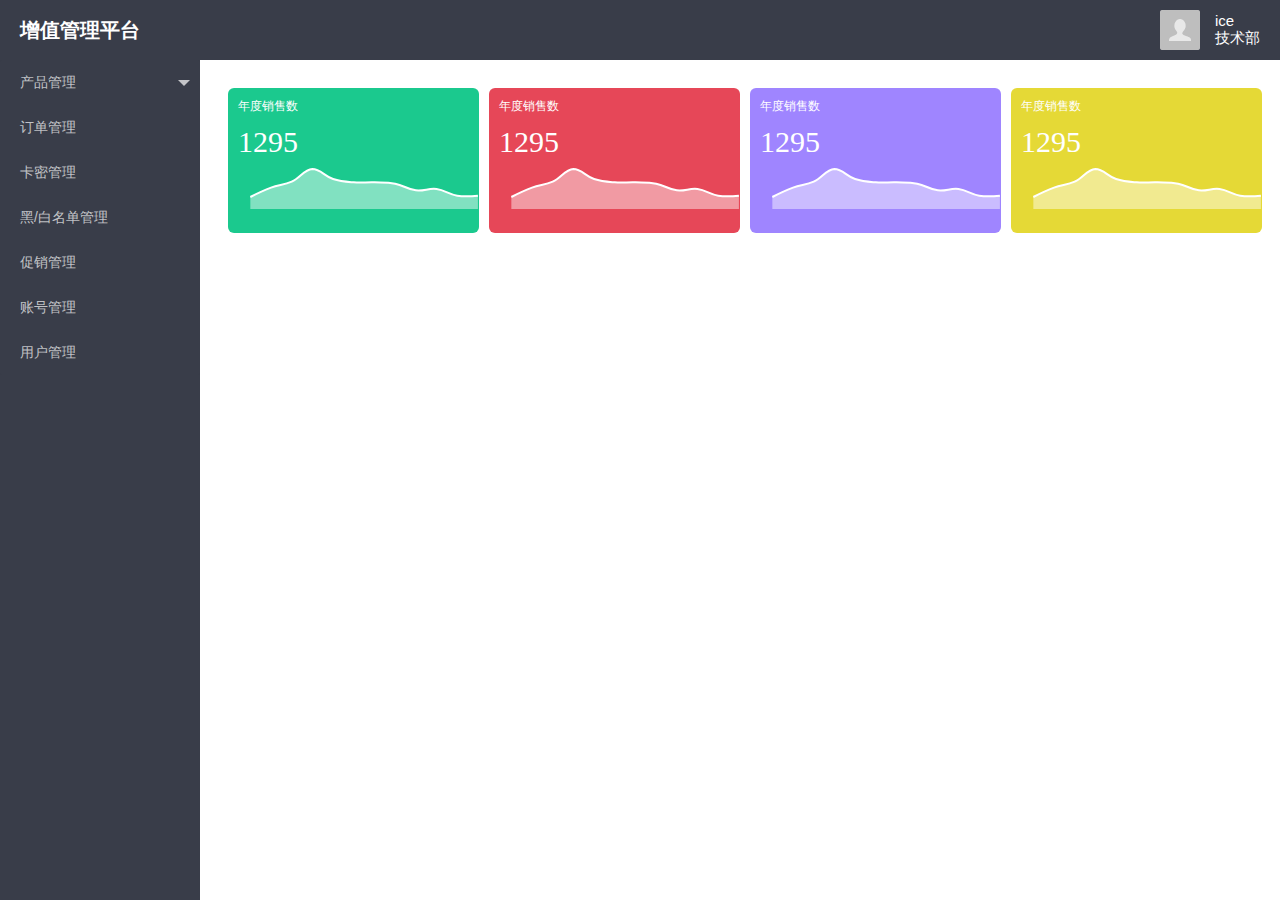
<file: index.html>
<!DOCTYPE html>
<html lang="en">
<head>
    <meta charset="UTF-8">
    <meta name="viewport" content="width=device-width, initial-scale=1.0">
    <meta http-equiv="X-UA-Compatible" content="ie=edge">
    <link rel="stylesheet" href="layui/css/layui.css">
    <link rel="stylesheet" href="css/style.css">
    <title>layuiAdmin</title>
</head>
<body>
<!--上方标题栏-->
<div class="parentTop">
    <a href="#" class="appName">增值管理平台</a>
    <div class="loginNameDiv">
        <img class="loginIcon" src="image/icon.png">
        <div class="loginUserInfo">
            <span>ice</span><br>
            <span>技术部</span>
        </div>
    </div>
</div>

<!--左侧菜单-->
<div class="leftMenu">
    <ul class="layui-nav layui-nav-tree"
        lay-filter="test">
    </ul>
</div>
<!--主要内容区-->
<div class="parentMain">
    <iframe id="iframeParent"></iframe>
</div>

<!--设置弹框-->
<div class="dialogMenu">
    <div id="parentChangePassword" class="dialogMenu-item">修改密码</div>
    <div id="parentExit" class="dialogMenu-item">退出</div>
</div>
</body>
</html>
<!--修改密码弹框-->
<script type="text/html" id="dialogChangePassword">
    <form class="layui-form" id="dialogChangePasswordForm" style="margin-top:30px;padding-right:30px;">
        <div class="layui-form-item">
            <label class="layui-form-label">原密码</label>
            <div class="layui-input-block">
                <input type="password" name="password"
                       placeholder="请输入原密码" class="layui-input">
            </div>
        </div>
        <div class="layui-form-item">
            <label class="layui-form-label">新密码</label>
            <div class="layui-input-block">
                <input type="password" name="newPassword"
                       placeholder="请输入新密码" class="layui-input">
            </div>
        </div>
        <div class="layui-form-item">
            <label class="layui-form-label">确认密码</label>
            <div class="layui-input-block">
                <input type="password" name="okPassword"
                       placeholder="请重复输入密码" class="layui-input">
            </div>
        </div>
    </form>
</script>

<script src="js/jquery.min.js"></script>
<script src="layui/layui.all.js"></script>
<script src="js/utils.js"></script>
<script>

    layui.use(['layer', 'form','element'], function () {
        window.layer = layui.layer;
        window.form = layui.form;
        window.element=layui.element;
        mounted();
    });

    /**
     * 类Vue路由设计，如不需要可删除
     */
    function initRouter() {
        var url = window.location.href;
        var router;
        if (url.indexOf("#/") > -1) {
            router = url.substring(url.indexOf('#/') + 2);
            if (router === '') {
                router = 'index.html';
            }
            $('#iframeParent').attr('src', 'html/' + router);
        } else {
            $('#iframeParent').attr('src', 'html/index.html');
            history.replaceState(null, null, '#/');
        }
        //地址栏修改不刷新的解决方案
        $('a').click(function () {
            if ($(this).attr('href')) {
                window.location.href = $(this).attr('href');
                window.location.reload();
            }
        });
    }

    /**
     *格式化菜单数据
     */
     function formatMenus() {
        findChildMenus(-1);
        window.element.render('nav');
    }

    /**
     * 根据id查找下级菜单
     * @param id
     */
    function findChildMenus(id) {
        if(id==-1){
            menuArray.forEach(function (item) {
                if(item.pid==id){
                    $('.leftMenu ul')
                        .append('<li menu-id="'+item.id+'" class="layui-nav-item"><a href="'+item.url+'">'+item.name+'</a></li>')
                    findChildMenus(item.id);
                }
            });

        }else{
            menuArray.forEach(function (item) {
                if(item.pid==id){
                    $('[menu-id="'+item.pid+'"]>a').removeAttr('href');
                    if(!$('[menu-id="'+item.pid+'"]').children('dl')[0]){
                        $('[menu-id="'+item.pid+'"]').append('<dl class="layui-nav-child"></dl>')
                    }
                    $('[menu-id="'+item.pid+'"] dl')
                        .append('<dd menu-id="'+item.id+'"><a href="'+item.url+'">'+item.name+'</a></dd>');
                    findChildMenus(item.id);
                }
            });
        }

    }


    function mounted() {
        //菜单列表数据
        window.menuArray = [
            // {
            //     name: "首页",
            //     id: 0,
            //     pid: -1,
            //     url:'#/'
            // }, 
            {
                name: "产品管理",
                id: 1,
                pid: -1,
                url:''
            }, {
                name: "订单管理",
                id: 2,
                pid: -1,
                url:''
            }, {
                name: "卡密管理",
                id: 3,
                pid: -1,
                url:'#/table.html'
            }, {
                name: "黑/白名单管理",
                id: 4,
                pid: -1,
                url:'#/multi_image_upload.html'
            }, {
                name: "促销管理",
                id: 5,
                pid: -1,
                url:'#/rich_editor.html'
            }, {
                name: "账号管理",
                id: 6,
                pid: -1,
                url:''
            }, {
                name: "用户管理",
                id: 7,
                pid: -1,
                url:''
            }, {
                name: "产品层级管理",
                id: 7,
                pid: 1,
                url:'#/prodectLevel.html'
            },{
                name: "产品内容管理",
                id: 8,
                pid: 1,
                url:'#/demo.html'
            },
        ];
        formatMenus();
        initRouter();
        //显示设置弹框
        $('.loginNameDiv').click(function () {
            if ($('.dialogMenu').css('display') === 'block') {
                $('.dialogMenu').css('display', 'none');
            } else {
                $('.dialogMenu').css('display', 'block');
            }

        });
        //退出登录
        $('#parentExit').click(function () {
            $('.dialogMenu').css('display', 'none');
            layer.open({
                type: 1,
                content: `<div style="padding: 20px;">是否退出</div>`,
                btn: ["确定退出", "暂不退出"],
                yes: function (index, layero) {
                    location.href = "login.html";
                },
                btn2: function (index, layero) {
                    //return false 开启该代码可禁止点击该按钮关闭
                }
            });
        });
        //显示修改密码弹框
        $('#parentChangePassword').click(function () {
            $('.dialogMenu').css('display', 'none');
            layer.open({
                type: 1,
                title: '修改密码',
                content: $('#dialogChangePassword').html(), //这里content是一个普通的String
                btn: ['确定', '取消'],
                success: function (index, layero) {
                    form.render();
                    $('#dialogChangePasswordForm').submit(function (e) {
                        console.log(formArray2Data($(this).serializeArray()));
                        return false;
                    });
                },
                yes: function (index, layero) {
                    $('#dialogChangePasswordForm').submit();
                },
                btn2: function (index, layero) {
                    //return false 开启该代码可禁止点击该按钮关闭
                }
            });
        });
    }


</script>
</file>
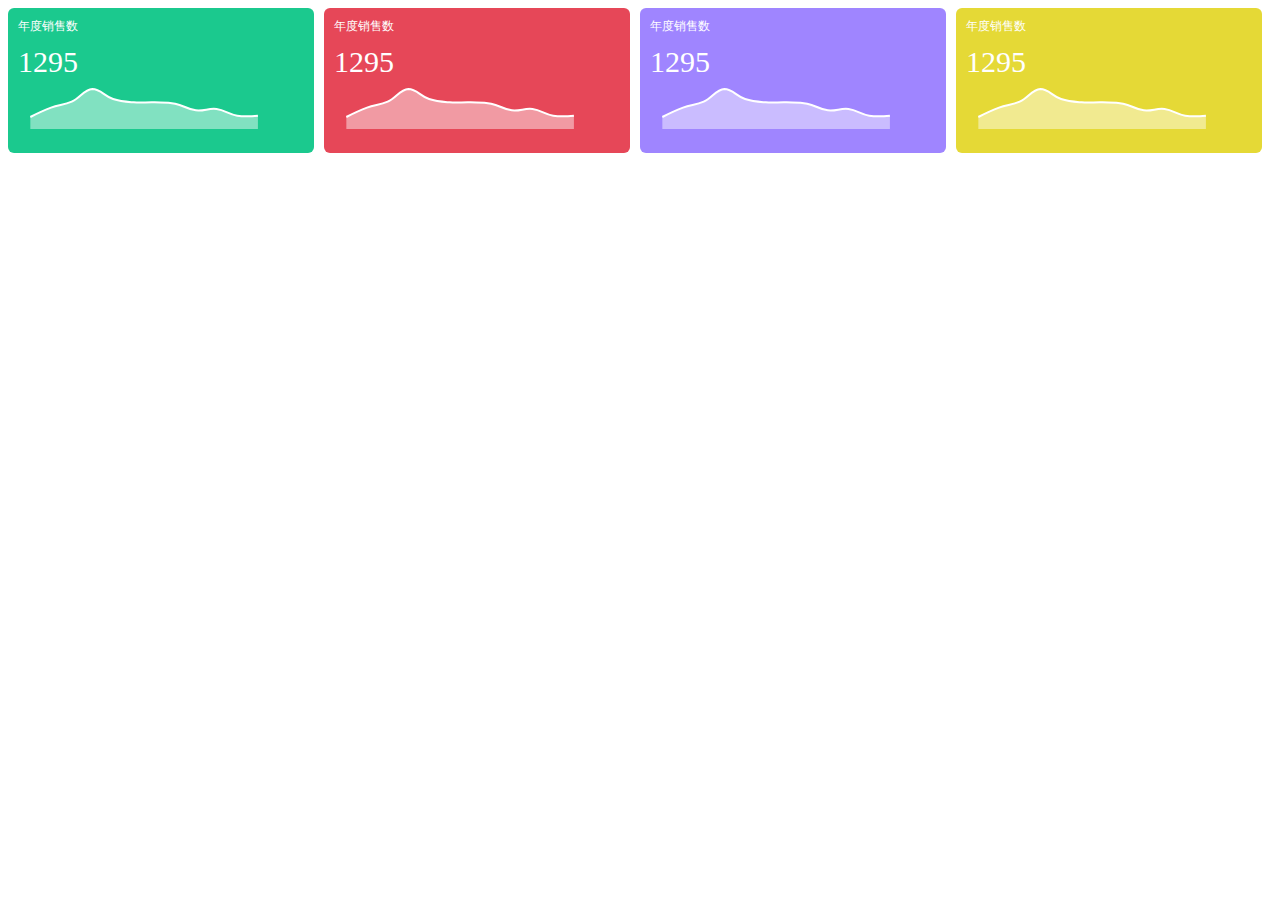
<file: html/index.html>
<!DOCTYPE html>
<html lang="en">
<head>
    <meta charset="UTF-8">
    <title>layuiAdmin</title>
    <link rel="stylesheet" href="../css/style.css">
    <style>
        .g2-tooltip {
            position: absolute;
            background-color: rgba(255, 255, 255, 0.9);
            border-radius: 3px;
            color: rgb(87, 87, 87);
            font-size: 12px;
            line-height: 20px;
            padding: 10px 10px 6px 10px;
            box-shadow: 0px 0px 10px #aeaeae;
        }

        .g2-tooltip-list {
            margin: 0;
            padding: 0;
            list-style-type: none;
        }

        .g2-tooltip-value {
            margin-left: 30px;
            display: inline;
            float: right;
        }

        .g2-tooltip-tail {
            background-color: #f9f9f9;
            color: #909090;
            font-size: 12px;
            padding-bottom: 10px;
            margin-top: 10px;
            list-style-type: none;
            text-align: center;
            padding-top: 10px;
            cursor: pointer;
        }

        /*面包屑样式*/
        .breadcrumb {
            width: 100%;
            height: 30px;
            float: left;
            color: #8c8c8c;
            font-size: 14px;
            margin-top: 20px;
            position: absolute;
            left: 0px;
            bottom: 0px;
        }

        .breadcrumb .marker {
            width: auto;
            height: 100%;
            float: left;
            margin-right: 10px;
            cursor: pointer;
        }
    </style>
</head>
<body>
<div class="topGrid">
    <div class="itemWrapper">
        <div class="item">
            <div class="name">年度销售数</div>
            <div class="number">1295</div>
            <img src="../image/topGridBg.png">
        </div>
    </div>
    <div class="itemWrapper">
        <div class="item">
            <div class="name">年度销售数</div>
            <div class="number">1295</div>
            <img src="../image/topGridBg.png">
        </div>
    </div>
    <div class="itemWrapper">
        <div class="item">
            <div class="name">年度销售数</div>
            <div class="number">1295</div>
            <img src="../image/topGridBg.png">
        </div>
    </div>
    <div class="itemWrapper">
        <div class="item">
            <div class="name">年度销售数</div>
            <div class="number">1295</div>
            <img src="../image/topGridBg.png">
        </div>
    </div>

</div>

<div id="mountNode"></div>
</body>
</html>
<script src="coffee.js"></script>
<script src="https://cdnjs.cloudflare.com/ajax/libs/jquery/3.4.1/jquery.min.js"></script>
<script src="https://gw.alipayobjects.com/os/antv/pkg/_antv.g2-3.5.1/dist/g2.min.js"></script>
<script>
    var rollupData = {};
    var data = combineData(tem_fileData);
    var chart = new G2.Chart({
        container: 'mountNode',
        forceFit: false,
        width: window.innerWidth - 100,
        padding: [10, 70, 70, 50]
    });
    chart.source(data, {
        date: {
            type: 'timeCat',
            ticks: ['2010-01', '2010-04', '2010-07', '2010-10', '2011-01', '2011-04', '2011-07', '2011-10']
        }
    });
    chart.axis('date', {
        label: {
            textStyle: {
                fill: '#aaaaaa'
            }
        }
    });
    chart.axis('value', {
        label: {
            textStyle: {
                fill: '#aaaaaa'
            },
            formatter: function formatter(text) {
                return text.replace(/(\d)(?=(?:\d{3})+$)/g, '$1,');
            }
        }
    });
    chart.legend({
        attachLast: true
    });
    chart.tooltip({
        triggerOn: 'click',
        shared: false,
        crosshairs: false,
        htmlContent: function htmlContent(title, items) {
            var dataType = items[0].name;
            var container = '<div class="g2-tooltip">';
            var titleDom = '<div class="g2-tooltip-title" style="margin-bottom: 4px;">' + title + '</div>';
            var listDom = '<ul class="g2-tooltip-list">';
            for (var i = 0; i < items.length; i++) {
                var item = items[i];
                var itemDom = '<li data-index={index}>' + '<span style="background-color:' + item.color + ';width:8px;height:8px;border-radius:50%;display:inline-block;margin-right:8px;"></span>' + item.name + '<span class="g2-tooltip-value">' + item.value + '</span>' + '</li>';
                listDom += itemDom;
            }
            listDom += '</ul>';
            var tailDom = '<li class="g2-tooltip-tail" data-dimension="' + dataType + '">点击下钻</li>';
            var childrenLength = Object.keys(tem_fileData[dataType].children).length;
            if (childrenLength > 0) {
                return container + titleDom + listDom + tailDom + '</div>';
            } else {
                return container + titleDom + listDom + '</div>';
            }
        }
    });
    chart.line().position('date*value').color('type').size(3);
    chart.render();
    $(document).on('click', '.g2-tooltip-tail', function () {
        var target = $(this)[0];
        drillingDown($(target));
    });

    function drillingDown($target) {
        var data_type = $target.data('dimension');
        var selected = tem_fileData[data_type];
        rollupData[data_type] = tem_fileData;
        var d = combineData(selected.children);
        if (d.length > 0) {
            chart.source(d);
            chart.repaint();
            tem_fileData = selected.children;
            //绘制面包屑
            var $breadMarker = $('<span class="marker">' + data_type + '></span>');
            $breadMarker.data('dimension', data_type);
            $('.breadcrumb').append($breadMarker);
            //点击事件
            $breadMarker.click(function () {
                var dataDim = $(this).data('dimension');
                rollingUp(dataDim);
                //remove the related bread marker
                var index = $(this).index();
                var markerNumber = $('.breadcrumb .marker').length;
                var delete_markers = [];
                for (var i = index; i < markerNumber; i++) {
                    var $marker = $('.breadcrumb').children()[i];
                    delete_markers.push($marker);
                }
                delete_markers.forEach(function (marker) {
                    marker.remove();
                });
            });
        }
    }

    function rollingUp(dimension) {
        var selected = rollupData[dimension];
        var data = combineData(selected);
        chart.source(data);
        chart.repaint();
        delete rollupData[dimension];
        tem_fileData = selected;
    }

    function combineData(data) {
        var output = [];
        for (var key in data) {
            var d = data[key];
            output = output.concat(d.data);
        }
        return output;
    }


</script>
</file>
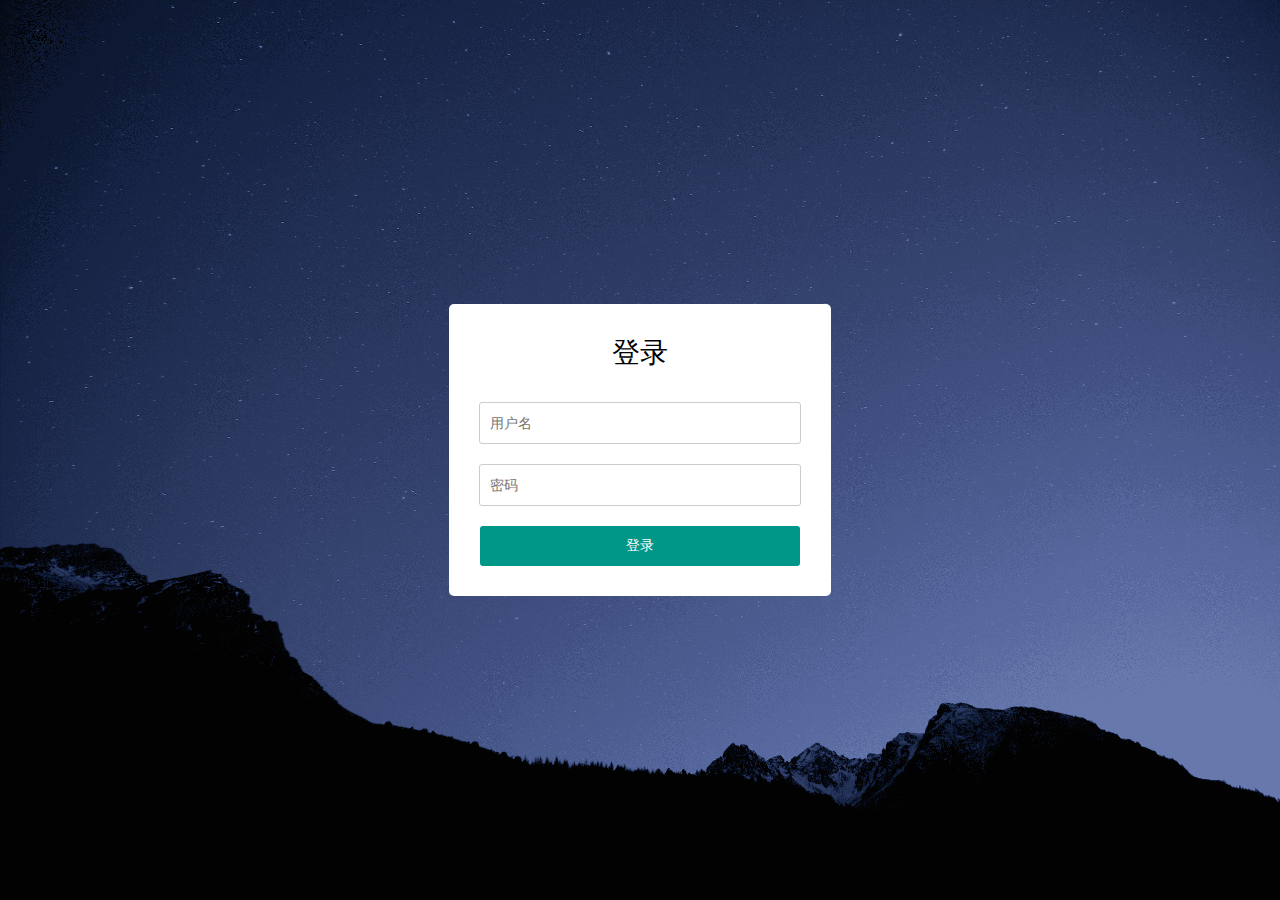
<file: login.html>
<!DOCTYPE html>
<html lang="en">
<head>
    <meta charset="UTF-8">
    <title>登录</title>
    <link rel="stylesheet" href="layui/css/layui.css">
    <link rel="stylesheet" href="css/style.css">
    <style>
        html,body{
            height: 100%;
        }
        body{
            display: flex;
            justify-content: center;
            align-items: center;
            background-image: url("image/login_bg.png");
            background-size: cover;
        }
    </style>
</head>
<body>
<div class="login-div">
    <h1>登录</h1>
    <form id="login-form" action="#">
        <div class="login-form-item">
            <input name="username" placeholder="用户名">
        </div>
        <div class="login-form-item">
            <input name="password" type="password" placeholder="密码">
        </div>
        <button class="btn-login" type="submit">登录</button>
    </form>
</div>
</body>
</html>
<script src="js/jquery.min.js"></script>
<script src="layui/layui.all.js"></script>
<script src="js/utils.js"></script>
<script>
    layui.use(['layer','form'], function () {
        window.layer = layui.layer;
        window.form=layui.form;
        mounted();
    });

    function mounted(){
        $('#login-form').submit(function () {
            location.href="index.html";
            return false;
        })
    }

</script>
</file>
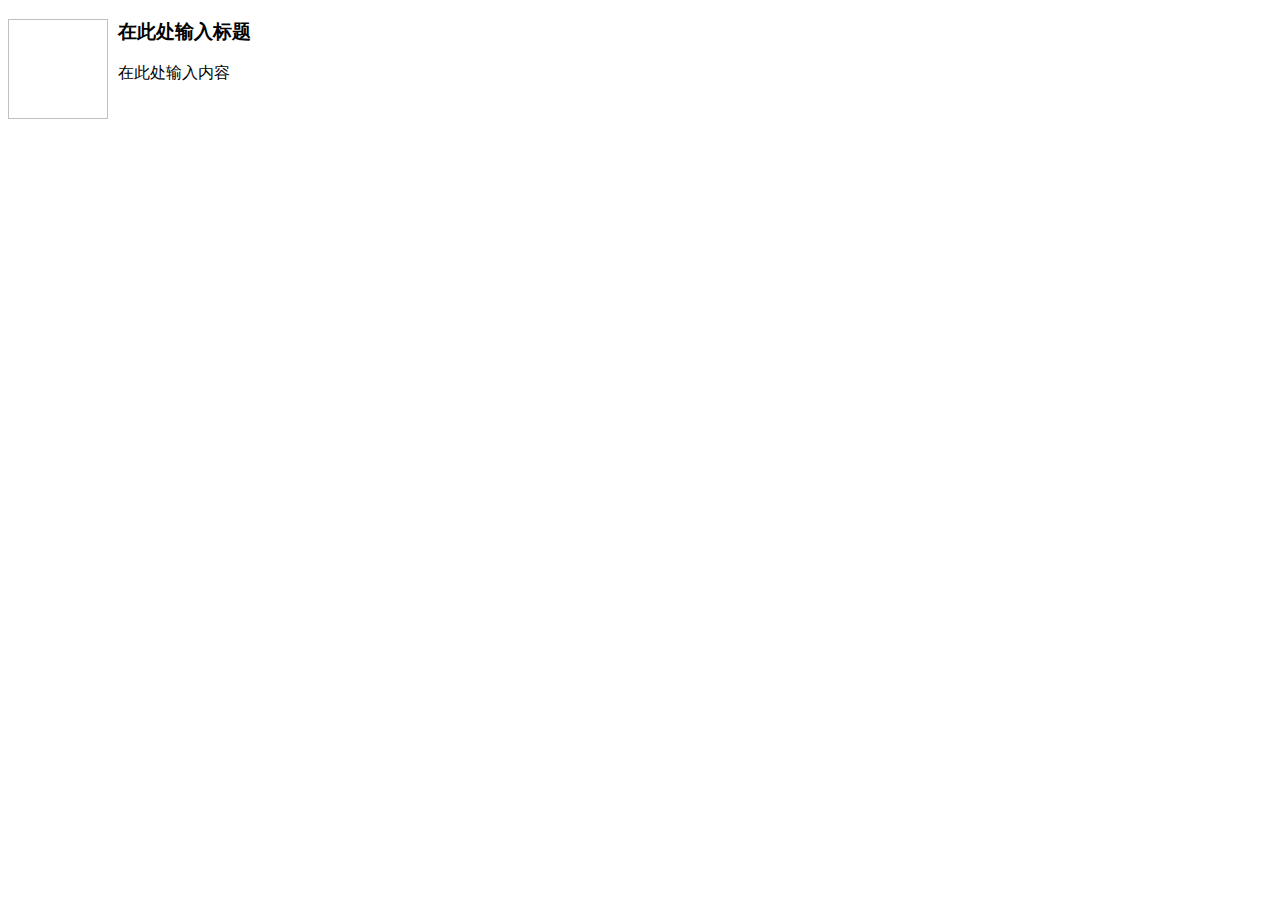
<file: kindeditor/plugins/template/html/1.html>
<!doctype html>
<html>
<head>
	<meta charset="utf-8" />
</head>
<body>
	<h3>
		<img align="left" height="100" style="margin-right: 10px" width="100" />在此处输入标题
	</h3>
	<p>
		在此处输入内容
	</p>
</body>
</html>
</file>
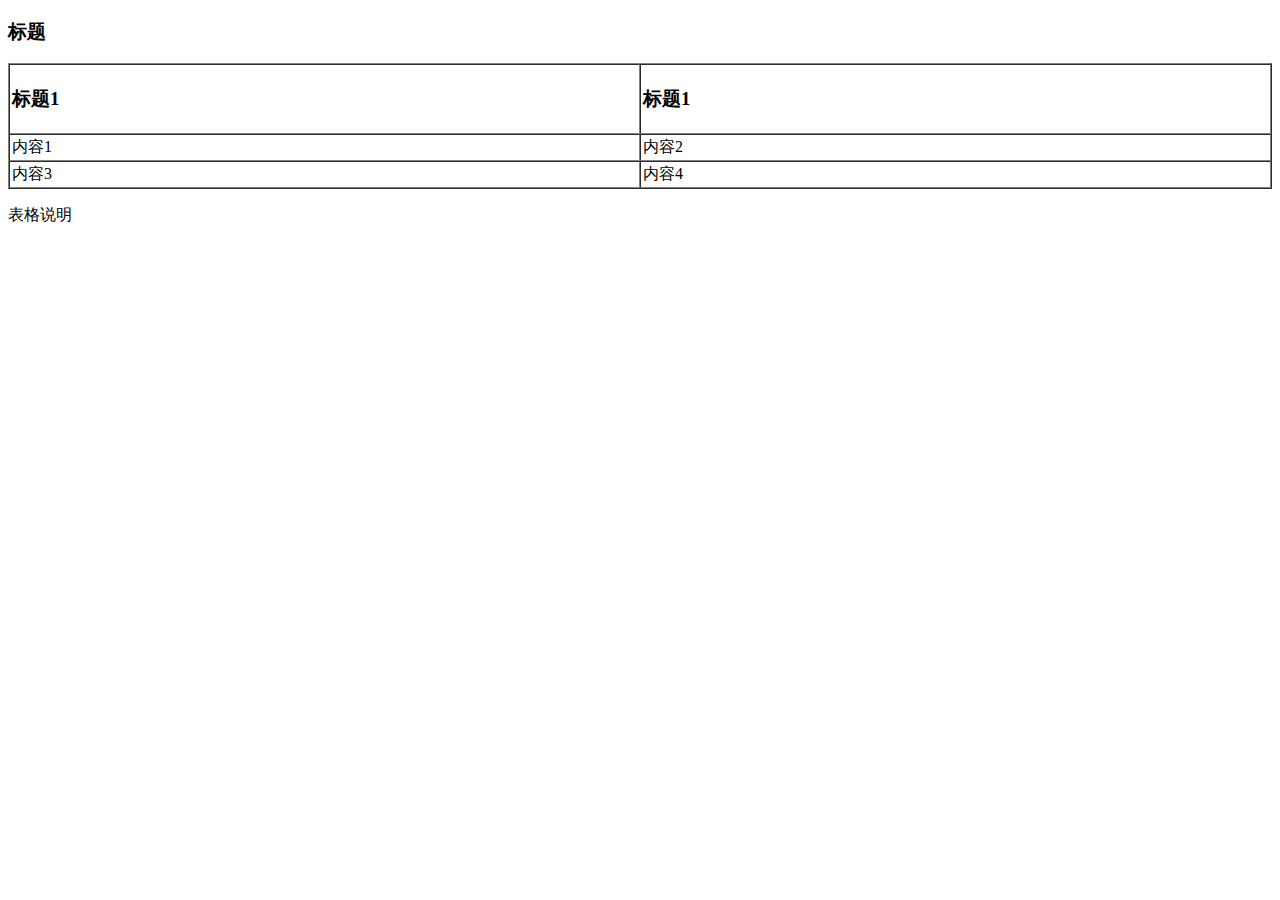
<file: kindeditor/plugins/template/html/2.html>
<!doctype html>
<html>
<head>
	<meta charset="utf-8" />
</head>
<body>
	<h3>
		标题
	</h3>
	<table style="width:100%;" cellpadding="2" cellspacing="0" border="1">
		<tbody>
			<tr>
				<td>
					<h3>标题1</h3>
				</td>
				<td>
					<h3>标题1</h3>
				</td>
			</tr>
			<tr>
				<td>
					内容1
				</td>
				<td>
					内容2
				</td>
			</tr>
			<tr>
				<td>
					内容3
				</td>
				<td>
					内容4
				</td>
			</tr>
		</tbody>
	</table>
	<p>
		表格说明
	</p>
</body>
</html>
</file>
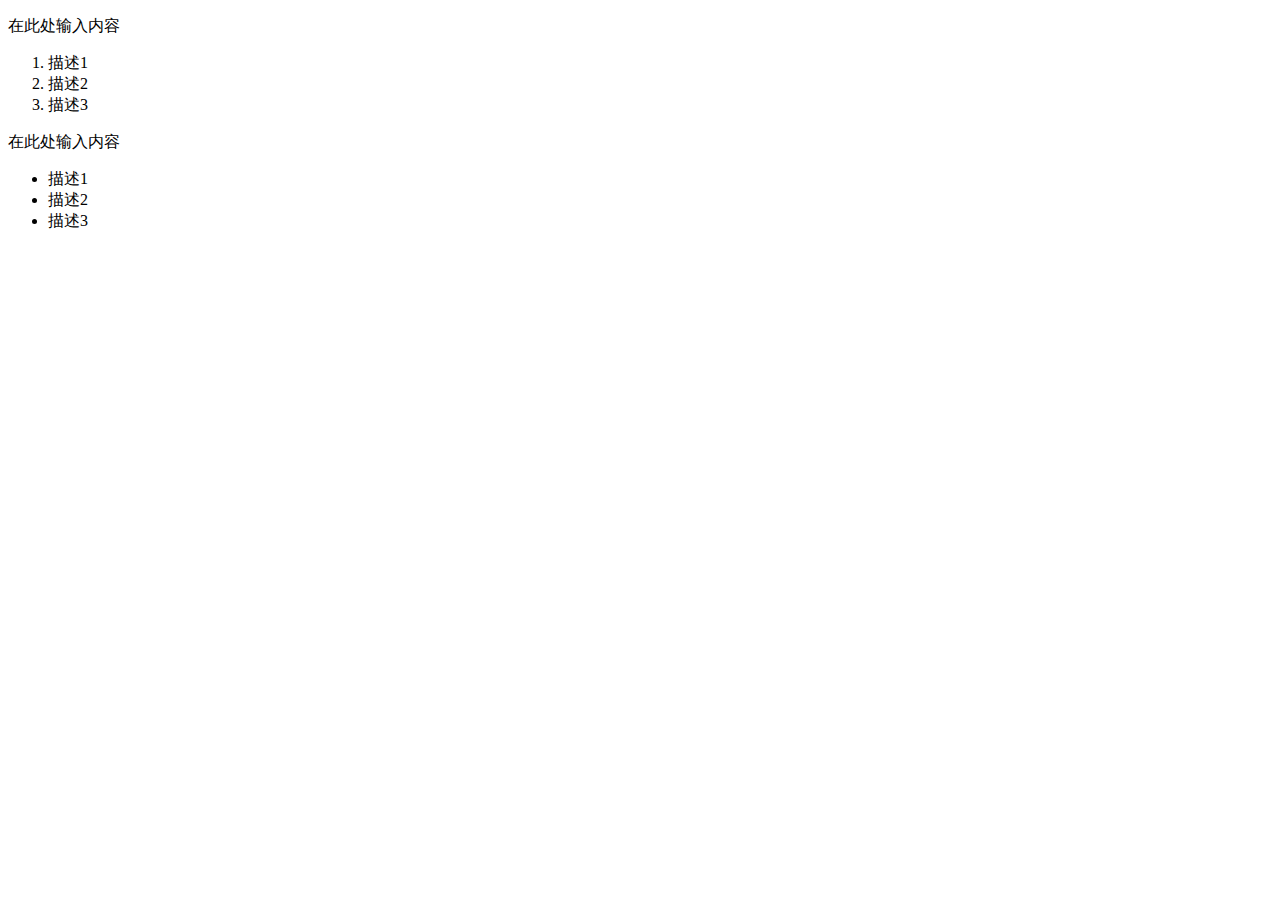
<file: kindeditor/plugins/template/html/3.html>
<!doctype html>
<html>
<head>
	<meta charset="utf-8" />
</head>
<body>
	<p>
		在此处输入内容
	</p>
	<ol>
		<li>
			描述1
		</li>
		<li>
			描述2
		</li>
		<li>
			描述3
		</li>
	</ol>
	<p>
		在此处输入内容
	</p>
	<ul>
		<li>
			描述1
		</li>
		<li>
			描述2
		</li>
		<li>
			描述3
		</li>
	</ul>
</body>
</html>
</file>
<file: layui/css/layui.css>
/** layui-v2.5.5 MIT License By https://www.layui.com */
.layui-inline, img {
    display:inline-block;
    vertical-align:middle
}
h1, h2, h3, h4, h5, h6 {
    font-weight:400
}
.layui-edge, .layui-header, .layui-inline, .layui-main {
    position:relative
}
.layui-body, .layui-edge, .layui-elip {
    overflow:hidden
}
.layui-btn, .layui-edge, .layui-inline, img {
    vertical-align:middle
}
.layui-btn, .layui-disabled, .layui-icon, .layui-unselect {
    -moz-user-select:none;
    -webkit-user-select:none;
    -ms-user-select:none
}
.layui-elip, .layui-form-checkbox span, .layui-form-pane .layui-form-label {
    text-overflow:ellipsis;
    white-space:nowrap
}
.layui-breadcrumb, .layui-tree-btnGroup {
    visibility:hidden
}
blockquote, body, button, dd, div, dl, dt, form, h1, h2, h3, h4, h5, h6, input, li, ol, p, pre, td, textarea, th, ul {
    margin:0;
    padding:0;
    -webkit-tap-highlight-color:rgba(0, 0, 0, 0)
}
a:active, a:hover {
    outline:0
}
img {
    border:none
}
li {
    list-style:none
}
table {
    border-collapse:collapse;
    border-spacing:0
}
h4, h5, h6 {
    font-size:100%
}
button, input, optgroup, option, select, textarea {
    font-family:inherit;
    font-size:inherit;
    font-style:inherit;
    font-weight:inherit;
    outline:0
}
pre {
    white-space:pre-wrap;
    white-space:-moz-pre-wrap;
    white-space:-pre-wrap;
    white-space:-o-pre-wrap;
    word-wrap:break-word
}
body {
    line-height:24px;
    font:14px Helvetica Neue, Helvetica, PingFang SC, Tahoma, Arial, sans-serif
}
hr {
    height:1px;
    margin:10px 0;
    border:0;
    clear:both
}
a {
    color:#333;
    text-decoration:none
}
a:hover {
    color:#777
}
a cite {
    font-style:normal;
    *cursor:pointer
}
.layui-border-box, .layui-border-box * {
    box-sizing:border-box
}
.layui-box, .layui-box * {
    box-sizing:content-box
}
.layui-clear {
    clear:both;
    *zoom:1
}
.layui-clear:after {
    content:'\20';
    clear:both;
    *zoom:1;
    display:block;
    height:0
}
.layui-inline {
    *display:inline;
    *zoom:1
}
.layui-edge {
    display:inline-block;
    width:0;
    height:0;
    border-width:6px;
    border-style:dashed;
    border-color:transparent
}
.layui-edge-top {
    top:-4px;
    border-bottom-color:#999;
    border-bottom-style:solid
}
.layui-edge-right {
    border-left-color:#999;
    border-left-style:solid
}
.layui-edge-bottom {
    top:2px;
    border-top-color:#999;
    border-top-style:solid
}
.layui-edge-left {
    border-right-color:#999;
    border-right-style:solid
}
.layui-disabled, .layui-disabled:hover {
    color:#d2d2d2!important;
    cursor:not-allowed!important
}
.layui-circle {
    border-radius:100%
}
.layui-show {
    display:block!important
}
.layui-hide {
    display:none!important
}
@font-face {
    font-family:layui-icon;
    src:url(../font/iconfont.eot?v=250);
    src:url(../font/iconfont.eot?v=250#iefix) format('embedded-opentype'), url(../font/iconfont.woff2?v=250) format('woff2'), url(../font/iconfont.woff?v=250) format('woff'), url(../font/iconfont.ttf?v=250) format('truetype'), url(../font/iconfont.svg?v=250#layui-icon) format('svg')
}
.layui-icon {
    font-family:layui-icon!important;
    font-size:16px;
    font-style:normal;
    -webkit-font-smoothing:antialiased;
    -moz-osx-font-smoothing:grayscale
}
.layui-icon-reply-fill:before {
    content:"\e611"
}
.layui-icon-set-fill:before {
    content:"\e614"
}
.layui-icon-menu-fill:before {
    content:"\e60f"
}
.layui-icon-search:before {
    content:"\e615"
}
.layui-icon-share:before {
    content:"\e641"
}
.layui-icon-set-sm:before {
    content:"\e620"
}
.layui-icon-engine:before {
    content:"\e628"
}
.layui-icon-close:before {
    content:"\1006"
}
.layui-icon-close-fill:before {
    content:"\1007"
}
.layui-icon-chart-screen:before {
    content:"\e629"
}
.layui-icon-star:before {
    content:"\e600"
}
.layui-icon-circle-dot:before {
    content:"\e617"
}
.layui-icon-chat:before {
    content:"\e606"
}
.layui-icon-release:before {
    content:"\e609"
}
.layui-icon-list:before {
    content:"\e60a"
}
.layui-icon-chart:before {
    content:"\e62c"
}
.layui-icon-ok-circle:before {
    content:"\1005"
}
.layui-icon-layim-theme:before {
    content:"\e61b"
}
.layui-icon-table:before {
    content:"\e62d"
}
.layui-icon-right:before {
    content:"\e602"
}
.layui-icon-left:before {
    content:"\e603"
}
.layui-icon-cart-simple:before {
    content:"\e698"
}
.layui-icon-face-cry:before {
    content:"\e69c"
}
.layui-icon-face-smile:before {
    content:"\e6af"
}
.layui-icon-survey:before {
    content:"\e6b2"
}
.layui-icon-tree:before {
    content:"\e62e"
}
.layui-icon-upload-circle:before {
    content:"\e62f"
}
.layui-icon-add-circle:before {
    content:"\e61f"
}
.layui-icon-download-circle:before {
    content:"\e601"
}
.layui-icon-templeate-1:before {
    content:"\e630"
}
.layui-icon-util:before {
    content:"\e631"
}
.layui-icon-face-surprised:before {
    content:"\e664"
}
.layui-icon-edit:before {
    content:"\e642"
}
.layui-icon-speaker:before {
    content:"\e645"
}
.layui-icon-down:before {
    content:"\e61a"
}
.layui-icon-file:before {
    content:"\e621"
}
.layui-icon-layouts:before {
    content:"\e632"
}
.layui-icon-rate-half:before {
    content:"\e6c9"
}
.layui-icon-add-circle-fine:before {
    content:"\e608"
}
.layui-icon-prev-circle:before {
    content:"\e633"
}
.layui-icon-read:before {
    content:"\e705"
}
.layui-icon-404:before {
    content:"\e61c"
}
.layui-icon-carousel:before {
    content:"\e634"
}
.layui-icon-help:before {
    content:"\e607"
}
.layui-icon-code-circle:before {
    content:"\e635"
}
.layui-icon-water:before {
    content:"\e636"
}
.layui-icon-username:before {
    content:"\e66f"
}
.layui-icon-find-fill:before {
    content:"\e670"
}
.layui-icon-about:before {
    content:"\e60b"
}
.layui-icon-location:before {
    content:"\e715"
}
.layui-icon-up:before {
    content:"\e619"
}
.layui-icon-pause:before {
    content:"\e651"
}
.layui-icon-date:before {
    content:"\e637"
}
.layui-icon-layim-uploadfile:before {
    content:"\e61d"
}
.layui-icon-delete:before {
    content:"\e640"
}
.layui-icon-play:before {
    content:"\e652"
}
.layui-icon-top:before {
    content:"\e604"
}
.layui-icon-friends:before {
    content:"\e612"
}
.layui-icon-refresh-3:before {
    content:"\e9aa"
}
.layui-icon-ok:before {
    content:"\e605"
}
.layui-icon-layer:before {
    content:"\e638"
}
.layui-icon-face-smile-fine:before {
    content:"\e60c"
}
.layui-icon-dollar:before {
    content:"\e659"
}
.layui-icon-group:before {
    content:"\e613"
}
.layui-icon-layim-download:before {
    content:"\e61e"
}
.layui-icon-picture-fine:before {
    content:"\e60d"
}
.layui-icon-link:before {
    content:"\e64c"
}
.layui-icon-diamond:before {
    content:"\e735"
}
.layui-icon-log:before {
    content:"\e60e"
}
.layui-icon-rate-solid:before {
    content:"\e67a"
}
.layui-icon-fonts-del:before {
    content:"\e64f"
}
.layui-icon-unlink:before {
    content:"\e64d"
}
.layui-icon-fonts-clear:before {
    content:"\e639"
}
.layui-icon-triangle-r:before {
    content:"\e623"
}
.layui-icon-circle:before {
    content:"\e63f"
}
.layui-icon-radio:before {
    content:"\e643"
}
.layui-icon-align-center:before {
    content:"\e647"
}
.layui-icon-align-right:before {
    content:"\e648"
}
.layui-icon-align-left:before {
    content:"\e649"
}
.layui-icon-loading-1:before {
    content:"\e63e"
}
.layui-icon-return:before {
    content:"\e65c"
}
.layui-icon-fonts-strong:before {
    content:"\e62b"
}
.layui-icon-upload:before {
    content:"\e67c"
}
.layui-icon-dialogue:before {
    content:"\e63a"
}
.layui-icon-video:before {
    content:"\e6ed"
}
.layui-icon-headset:before {
    content:"\e6fc"
}
.layui-icon-cellphone-fine:before {
    content:"\e63b"
}
.layui-icon-add-1:before {
    content:"\e654"
}
.layui-icon-face-smile-b:before {
    content:"\e650"
}
.layui-icon-fonts-html:before {
    content:"\e64b"
}
.layui-icon-form:before {
    content:"\e63c"
}
.layui-icon-cart:before {
    content:"\e657"
}
.layui-icon-camera-fill:before {
    content:"\e65d"
}
.layui-icon-tabs:before {
    content:"\e62a"
}
.layui-icon-fonts-code:before {
    content:"\e64e"
}
.layui-icon-fire:before {
    content:"\e756"
}
.layui-icon-set:before {
    content:"\e716"
}
.layui-icon-fonts-u:before {
    content:"\e646"
}
.layui-icon-triangle-d:before {
    content:"\e625"
}
.layui-icon-tips:before {
    content:"\e702"
}
.layui-icon-picture:before {
    content:"\e64a"
}
.layui-icon-more-vertical:before {
    content:"\e671"
}
.layui-icon-flag:before {
    content:"\e66c"
}
.layui-icon-loading:before {
    content:"\e63d"
}
.layui-icon-fonts-i:before {
    content:"\e644"
}
.layui-icon-refresh-1:before {
    content:"\e666"
}
.layui-icon-rmb:before {
    content:"\e65e"
}
.layui-icon-home:before {
    content:"\e68e"
}
.layui-icon-user:before {
    content:"\e770"
}
.layui-icon-notice:before {
    content:"\e667"
}
.layui-icon-login-weibo:before {
    content:"\e675"
}
.layui-icon-voice:before {
    content:"\e688"
}
.layui-icon-upload-drag:before {
    content:"\e681"
}
.layui-icon-login-qq:before {
    content:"\e676"
}
.layui-icon-snowflake:before {
    content:"\e6b1"
}
.layui-icon-file-b:before {
    content:"\e655"
}
.layui-icon-template:before {
    content:"\e663"
}
.layui-icon-auz:before {
    content:"\e672"
}
.layui-icon-console:before {
    content:"\e665"
}
.layui-icon-app:before {
    content:"\e653"
}
.layui-icon-prev:before {
    content:"\e65a"
}
.layui-icon-website:before {
    content:"\e7ae"
}
.layui-icon-next:before {
    content:"\e65b"
}
.layui-icon-component:before {
    content:"\e857"
}
.layui-icon-more:before {
    content:"\e65f"
}
.layui-icon-login-wechat:before {
    content:"\e677"
}
.layui-icon-shrink-right:before {
    content:"\e668"
}
.layui-icon-spread-left:before {
    content:"\e66b"
}
.layui-icon-camera:before {
    content:"\e660"
}
.layui-icon-note:before {
    content:"\e66e"
}
.layui-icon-refresh:before {
    content:"\e669"
}
.layui-icon-female:before {
    content:"\e661"
}
.layui-icon-male:before {
    content:"\e662"
}
.layui-icon-password:before {
    content:"\e673"
}
.layui-icon-senior:before {
    content:"\e674"
}
.layui-icon-theme:before {
    content:"\e66a"
}
.layui-icon-tread:before {
    content:"\e6c5"
}
.layui-icon-praise:before {
    content:"\e6c6"
}
.layui-icon-star-fill:before {
    content:"\e658"
}
.layui-icon-rate:before {
    content:"\e67b"
}
.layui-icon-template-1:before {
    content:"\e656"
}
.layui-icon-vercode:before {
    content:"\e679"
}
.layui-icon-cellphone:before {
    content:"\e678"
}
.layui-icon-screen-full:before {
    content:"\e622"
}
.layui-icon-screen-restore:before {
    content:"\e758"
}
.layui-icon-cols:before {
    content:"\e610"
}
.layui-icon-export:before {
    content:"\e67d"
}
.layui-icon-print:before {
    content:"\e66d"
}
.layui-icon-slider:before {
    content:"\e714"
}
.layui-icon-addition:before {
    content:"\e624"
}
.layui-icon-subtraction:before {
    content:"\e67e"
}
.layui-icon-service:before {
    content:"\e626"
}
.layui-icon-transfer:before {
    content:"\e691"
}
.layui-main {
    width:1140px;
    margin:0 auto
}
.layui-header {
    z-index:1000;
    height:60px
}
.layui-header a:hover {
    transition:all .5s;
    -webkit-transition:all .5s
}
.layui-side {
    position:fixed;
    left:0;
    top:0;
    bottom:0;
    z-index:999;
    width:200px;
    overflow-x:hidden
}
.layui-side-scroll {
    position:relative;
    width:220px;
    height:100%;
    overflow-x:hidden
}
.layui-body {
    position:absolute;
    left:200px;
    right:0;
    top:0;
    bottom:0;
    z-index:998;
    width:auto;
    overflow-y:auto;
    box-sizing:border-box
}
.layui-layout-body {
    overflow:hidden
}
.layui-layout-admin .layui-header {
    background-color:#3699FF
}
.layui-layout-admin .layui-side {
    top:60px;
    width:200px;
    overflow-x:hidden
}
.layui-layout-admin .layui-body {
    position:fixed;
    top:60px;
    bottom:44px
}
.layui-layout-admin .layui-main {
    width:auto;
    margin:0 15px
}
.layui-layout-admin .layui-footer {
    position:fixed;
    left:200px;
    right:0;
    bottom:0;
    height:44px;
    line-height:44px;
    padding:0 15px;
    background-color:#eee
}
.layui-layout-admin .layui-logo {
    position:absolute;
    left:0;
    top:0;
    width:200px;
    height:100%;
    line-height:60px;
    text-align:center;
    color:#3699FF;
    font-size:16px
}
.layui-layout-admin .layui-header .layui-nav {
    background:0 0
}
.layui-layout-left {
    position:absolute!important;
    left:200px;
    top:0
}
.layui-layout-right {
    position:absolute!important;
    right:0;
    top:0
}
.layui-container {
    position:relative;
    margin:0 auto;
    padding:0 15px;
    box-sizing:border-box
}
.layui-fluid {
    position:relative;
    margin:0 auto;
    padding:0 15px
}
.layui-row:after, .layui-row:before {
    content:'';
    display:block;
    clear:both
}
.layui-col-lg1, .layui-col-lg10, .layui-col-lg11, .layui-col-lg12, .layui-col-lg2, .layui-col-lg3, .layui-col-lg4, .layui-col-lg5, .layui-col-lg6, .layui-col-lg7, .layui-col-lg8, .layui-col-lg9, .layui-col-md1, .layui-col-md10, .layui-col-md11, .layui-col-md12, .layui-col-md2, .layui-col-md3, .layui-col-md4, .layui-col-md5, .layui-col-md6, .layui-col-md7, .layui-col-md8, .layui-col-md9, .layui-col-sm1, .layui-col-sm10, .layui-col-sm11, .layui-col-sm12, .layui-col-sm2, .layui-col-sm3, .layui-col-sm4, .layui-col-sm5, .layui-col-sm6, .layui-col-sm7, .layui-col-sm8, .layui-col-sm9, .layui-col-xs1, .layui-col-xs10, .layui-col-xs11, .layui-col-xs12, .layui-col-xs2, .layui-col-xs3, .layui-col-xs4, .layui-col-xs5, .layui-col-xs6, .layui-col-xs7, .layui-col-xs8, .layui-col-xs9 {
    position:relative;
    display:block;
    box-sizing:border-box
}
.layui-col-xs1, .layui-col-xs10, .layui-col-xs11, .layui-col-xs12, .layui-col-xs2, .layui-col-xs3, .layui-col-xs4, .layui-col-xs5, .layui-col-xs6, .layui-col-xs7, .layui-col-xs8, .layui-col-xs9 {
    float:left
}
.layui-col-xs1 {
    width:8.33333333%
}
.layui-col-xs2 {
    width:16.66666667%
}
.layui-col-xs3 {
    width:25%
}
.layui-col-xs4 {
    width:33.33333333%
}
.layui-col-xs5 {
    width:41.66666667%
}
.layui-col-xs6 {
    width:50%
}
.layui-col-xs7 {
    width:58.33333333%
}
.layui-col-xs8 {
    width:66.66666667%
}
.layui-col-xs9 {
    width:75%
}
.layui-col-xs10 {
    width:83.33333333%
}
.layui-col-xs11 {
    width:91.66666667%
}
.layui-col-xs12 {
    width:100%
}
.layui-col-xs-offset1 {
    margin-left:8.33333333%
}
.layui-col-xs-offset2 {
    margin-left:16.66666667%
}
.layui-col-xs-offset3 {
    margin-left:25%
}
.layui-col-xs-offset4 {
    margin-left:33.33333333%
}
.layui-col-xs-offset5 {
    margin-left:41.66666667%
}
.layui-col-xs-offset6 {
    margin-left:50%
}
.layui-col-xs-offset7 {
    margin-left:58.33333333%
}
.layui-col-xs-offset8 {
    margin-left:66.66666667%
}
.layui-col-xs-offset9 {
    margin-left:75%
}
.layui-col-xs-offset10 {
    margin-left:83.33333333%
}
.layui-col-xs-offset11 {
    margin-left:91.66666667%
}
.layui-col-xs-offset12 {
    margin-left:100%
}
@media screen and (max-width:768px) {
    .layui-hide-xs {
        display:none!important
    }
    .layui-show-xs-block {
        display:block!important
    }
    .layui-show-xs-inline {
        display:inline!important
    }
    .layui-show-xs-inline-block {
        display:inline-block!important
    }
}
@media screen and (min-width:768px) {
    .layui-container {
        width:750px
    }
    .layui-hide-sm {
        display:none!important
    }
    .layui-show-sm-block {
        display:block!important
    }
    .layui-show-sm-inline {
        display:inline!important
    }
    .layui-show-sm-inline-block {
        display:inline-block!important
    }
    .layui-col-sm1, .layui-col-sm10, .layui-col-sm11, .layui-col-sm12, .layui-col-sm2, .layui-col-sm3, .layui-col-sm4, .layui-col-sm5, .layui-col-sm6, .layui-col-sm7, .layui-col-sm8, .layui-col-sm9 {
        float:left
    }
    .layui-col-sm1 {
        width:8.33333333%
    }
    .layui-col-sm2 {
        width:16.66666667%
    }
    .layui-col-sm3 {
        width:25%
    }
    .layui-col-sm4 {
        width:33.33333333%
    }
    .layui-col-sm5 {
        width:41.66666667%
    }
    .layui-col-sm6 {
        width:50%
    }
    .layui-col-sm7 {
        width:58.33333333%
    }
    .layui-col-sm8 {
        width:66.66666667%
    }
    .layui-col-sm9 {
        width:75%
    }
    .layui-col-sm10 {
        width:83.33333333%
    }
    .layui-col-sm11 {
        width:91.66666667%
    }
    .layui-col-sm12 {
        width:100%
    }
    .layui-col-sm-offset1 {
        margin-left:8.33333333%
    }
    .layui-col-sm-offset2 {
        margin-left:16.66666667%
    }
    .layui-col-sm-offset3 {
        margin-left:25%
    }
    .layui-col-sm-offset4 {
        margin-left:33.33333333%
    }
    .layui-col-sm-offset5 {
        margin-left:41.66666667%
    }
    .layui-col-sm-offset6 {
        margin-left:50%
    }
    .layui-col-sm-offset7 {
        margin-left:58.33333333%
    }
    .layui-col-sm-offset8 {
        margin-left:66.66666667%
    }
    .layui-col-sm-offset9 {
        margin-left:75%
    }
    .layui-col-sm-offset10 {
        margin-left:83.33333333%
    }
    .layui-col-sm-offset11 {
        margin-left:91.66666667%
    }
    .layui-col-sm-offset12 {
        margin-left:100%
    }
}
@media screen and (min-width:992px) {
    .layui-container {
        width:970px
    }
    .layui-hide-md {
        display:none!important
    }
    .layui-show-md-block {
        display:block!important
    }
    .layui-show-md-inline {
        display:inline!important
    }
    .layui-show-md-inline-block {
        display:inline-block!important
    }
    .layui-col-md1, .layui-col-md10, .layui-col-md11, .layui-col-md12, .layui-col-md2, .layui-col-md3, .layui-col-md4, .layui-col-md5, .layui-col-md6, .layui-col-md7, .layui-col-md8, .layui-col-md9 {
        float:left
    }
    .layui-col-md1 {
        width:8.33333333%
    }
    .layui-col-md2 {
        width:16.66666667%
    }
    .layui-col-md3 {
        width:25%
    }
    .layui-col-md4 {
        width:33.33333333%
    }
    .layui-col-md5 {
        width:41.66666667%
    }
    .layui-col-md6 {
        width:50%
    }
    .layui-col-md7 {
        width:58.33333333%
    }
    .layui-col-md8 {
        width:66.66666667%
    }
    .layui-col-md9 {
        width:75%
    }
    .layui-col-md10 {
        width:83.33333333%
    }
    .layui-col-md11 {
        width:91.66666667%
    }
    .layui-col-md12 {
        width:100%
    }
    .layui-col-md-offset1 {
        margin-left:8.33333333%
    }
    .layui-col-md-offset2 {
        margin-left:16.66666667%
    }
    .layui-col-md-offset3 {
        margin-left:25%
    }
    .layui-col-md-offset4 {
        margin-left:33.33333333%
    }
    .layui-col-md-offset5 {
        margin-left:41.66666667%
    }
    .layui-col-md-offset6 {
        margin-left:50%
    }
    .layui-col-md-offset7 {
        margin-left:58.33333333%
    }
    .layui-col-md-offset8 {
        margin-left:66.66666667%
    }
    .layui-col-md-offset9 {
        margin-left:75%
    }
    .layui-col-md-offset10 {
        margin-left:83.33333333%
    }
    .layui-col-md-offset11 {
        margin-left:91.66666667%
    }
    .layui-col-md-offset12 {
        margin-left:100%
    }
}
@media screen and (min-width:1200px) {
    .layui-container {
        width:1170px
    }
    .layui-hide-lg {
        display:none!important
    }
    .layui-show-lg-block {
        display:block!important
    }
    .layui-show-lg-inline {
        display:inline!important
    }
    .layui-show-lg-inline-block {
        display:inline-block!important
    }
    .layui-col-lg1, .layui-col-lg10, .layui-col-lg11, .layui-col-lg12, .layui-col-lg2, .layui-col-lg3, .layui-col-lg4, .layui-col-lg5, .layui-col-lg6, .layui-col-lg7, .layui-col-lg8, .layui-col-lg9 {
        float:left
    }
    .layui-col-lg1 {
        width:8.33333333%
    }
    .layui-col-lg2 {
        width:16.66666667%
    }
    .layui-col-lg3 {
        width:25%
    }
    .layui-col-lg4 {
        width:33.33333333%
    }
    .layui-col-lg5 {
        width:41.66666667%
    }
    .layui-col-lg6 {
        width:50%
    }
    .layui-col-lg7 {
        width:58.33333333%
    }
    .layui-col-lg8 {
        width:66.66666667%
    }
    .layui-col-lg9 {
        width:75%
    }
    .layui-col-lg10 {
        width:83.33333333%
    }
    .layui-col-lg11 {
        width:91.66666667%
    }
    .layui-col-lg12 {
        width:100%
    }
    .layui-col-lg-offset1 {
        margin-left:8.33333333%
    }
    .layui-col-lg-offset2 {
        margin-left:16.66666667%
    }
    .layui-col-lg-offset3 {
        margin-left:25%
    }
    .layui-col-lg-offset4 {
        margin-left:33.33333333%
    }
    .layui-col-lg-offset5 {
        margin-left:41.66666667%
    }
    .layui-col-lg-offset6 {
        margin-left:50%
    }
    .layui-col-lg-offset7 {
        margin-left:58.33333333%
    }
    .layui-col-lg-offset8 {
        margin-left:66.66666667%
    }
    .layui-col-lg-offset9 {
        margin-left:75%
    }
    .layui-col-lg-offset10 {
        margin-left:83.33333333%
    }
    .layui-col-lg-offset11 {
        margin-left:91.66666667%
    }
    .layui-col-lg-offset12 {
        margin-left:100%
    }
}
.layui-col-space1 {
    margin:-.5px
}
.layui-col-space1>* {
    padding:.5px
}
.layui-col-space3 {
    margin:-1.5px
}
.layui-col-space3>* {
    padding:1.5px
}
.layui-col-space5 {
    margin:-2.5px
}
.layui-col-space5>* {
    padding:2.5px
}
.layui-col-space8 {
    margin:-3.5px
}
.layui-col-space8>* {
    padding:3.5px
}
.layui-col-space10 {
    margin:-5px
}
.layui-col-space10>* {
    padding:5px
}
.layui-col-space12 {
    margin:-6px
}
.layui-col-space12>* {
    padding:6px
}
.layui-col-space15 {
    margin:-7.5px
}
.layui-col-space15>* {
    padding:7.5px
}
.layui-col-space18 {
    margin:-9px
}
.layui-col-space18>* {
    padding:9px
}
.layui-col-space20 {
    margin:-10px
}
.layui-col-space20>* {
    padding:10px
}
.layui-col-space22 {
    margin:-11px
}
.layui-col-space22>* {
    padding:11px
}
.layui-col-space25 {
    margin:-12.5px
}
.layui-col-space25>* {
    padding:12.5px
}
.layui-col-space30 {
    margin:-15px
}
.layui-col-space30>* {
    padding:15px
}
.layui-btn, .layui-input, .layui-select, .layui-textarea, .layui-upload-button {
    outline:0;
    -webkit-appearance:none;
    transition:all .3s;
    -webkit-transition:all .3s;
    box-sizing:border-box
}
.layui-elem-quote {
    margin-bottom:10px;
    padding:15px;
    line-height:22px;
    border-left:5px solid #3699FF;
    border-radius:0 2px 2px 0;
    background-color:#3699FF
}
.layui-quote-nm {
    border-style:solid;
    border-width:1px 1px 1px 5px;
    background:0 0
}
.layui-elem-field {
    margin-bottom:10px;
    padding:0;
    border-width:1px;
    border-style:solid
}
.layui-elem-field legend {
    margin-left:20px;
    padding:0 10px;
    font-size:20px;
    font-weight:300
}
.layui-field-title {
    margin:10px 0 20px;
    border-width:1px 0 0
}
.layui-field-box {
    padding:10px 15px
}
.layui-field-title .layui-field-box {
    padding:10px 0
}
.layui-progress {
    position:relative;
    height:6px;
    border-radius:20px;
    background-color:#e2e2e2
}
.layui-progress-bar {
    position:absolute;
    left:0;
    top:0;
    width:0;
    max-width:100%;
    height:6px;
    border-radius:20px;
    text-align:right;
    background-color:#3699FF;
    transition:all .3s;
    -webkit-transition:all .3s
}
.layui-progress-big, .layui-progress-big .layui-progress-bar {
    height:18px;
    line-height:18px
}
.layui-progress-text {
    position:relative;
    top:-20px;
    line-height:18px;
    font-size:12px;
    color:#666
}
.layui-progress-big .layui-progress-text {
    position:static;
    padding:0 10px;
    color:#fff
}
.layui-collapse {
    border-width:1px;
    border-style:solid;
    border-radius:2px
}
.layui-colla-content, .layui-colla-item {
    border-top-width:1px;
    border-top-style:solid
}
.layui-colla-item:first-child {
    border-top:none
}
.layui-colla-title {
    position:relative;
    height:42px;
    line-height:42px;
    padding:0 15px 0 35px;
    color:#333;
    background-color:#3699FF;
    cursor:pointer;
    font-size:14px;
    overflow:hidden
}
.layui-colla-content {
    display:none;
    padding:10px 15px;
    line-height:22px;
    color:#666
}
.layui-colla-icon {
    position:absolute;
    left:15px;
    top:0;
    font-size:14px
}
.layui-card {
    margin-bottom:15px;
    border-radius:2px;
    background-color:#fff;
    box-shadow:0 1px 2px 0 rgba(0, 0, 0, .05)
}
.layui-card:last-child {
    margin-bottom:0
}
.layui-card-header {
    position:relative;
    height:42px;
    line-height:42px;
    padding:0 15px;
    border-bottom:1px solid #f6f6f6;
    color:#333;
    border-radius:2px 2px 0 0;
    font-size:14px
}
.layui-bg-black, .layui-bg-blue, .layui-bg-cyan, .layui-bg-green, .layui-bg-orange, .layui-bg-red {
    color:#fff!important
}
.layui-card-body {
    /* position:relative; */
    padding:10px 15px;
    line-height:24px
}
.layui-card-body[pad15] {
    padding:15px
}
.layui-card-body[pad20] {
    padding:20px
}
.layui-card-body .layui-table {
    margin:5px 0
}
.layui-card .layui-tab {
    margin:0
}
.layui-panel-window {
    position:relative;
    padding:15px;
    border-radius:0;
    border-top:5px solid #E6E6E6;
    background-color:#fff
}
.layui-auxiliar-moving {
    position:fixed;
    left:0;
    right:0;
    top:0;
    bottom:0;
    width:100%;
    height:100%;
    background:0 0;
    z-index:9999999999
}
.layui-form-label, .layui-form-mid, .layui-form-select, .layui-input-block, .layui-input-inline, .layui-textarea {
    position:relative
}
.layui-bg-red {
    background-color:#ff4d4f!important
}
.layui-bg-orange {
    background-color:#FFB800!important
}
.layui-bg-green {
    background-color:#3699FF!important
}
.layui-bg-cyan {
    background-color:#2F4056!important
}
.layui-bg-blue {
    background-color:#1E9FFF!important
}
.layui-bg-black {
    background-color:#393D49!important
}
.layui-bg-gray {
    background-color:#eee!important;
    color:#666!important
}
.layui-badge-rim, .layui-colla-content, .layui-colla-item, .layui-collapse, .layui-elem-field, .layui-form-pane .layui-form-item[pane], .layui-form-pane .layui-form-label, .layui-input, .layui-layedit, .layui-layedit-tool, .layui-quote-nm, .layui-select, .layui-tab-bar, .layui-tab-card, .layui-tab-title, .layui-tab-title .layui-this:after, .layui-textarea {
    border-color:#e6e6e6
}
.layui-timeline-item:before, hr {
    background-color:#e6e6e6
}
.layui-text {
    line-height:22px;
    font-size:14px;
    color:#666
}
.layui-text h1, .layui-text h2, .layui-text h3 {
    font-weight:500;
    color:#333
}
.layui-text h1 {
    font-size:30px
}
.layui-text h2 {
    font-size:24px
}
.layui-text h3 {
    font-size:18px
}
.layui-text a:not(.layui-btn) {
    color:#01AAED
}
.layui-text a:not(.layui-btn):hover {
    text-decoration:underline
}
.layui-text ul {
    padding:5px 0 5px 15px
}
.layui-text ul li {
    margin-top:5px;
    list-style-type:disc
}
.layui-text em, .layui-word-aux {
    color:#999!important;
    padding:0 5px!important
}
.layui-btn {
    display:inline-block;
    height:38px;
    line-height:38px;
    padding:0 18px;
    background-color:#3699FF;
    color:#fff;
    white-space:nowrap;
    text-align:center;
    font-size:14px;
    border:none;
    border-radius:2px;
    cursor:pointer
}
.layui-btn:hover {
    opacity:.8;
    filter:alpha(opacity=80);
    color:#fff
}
.layui-btn:active {
    opacity:1;
    filter:alpha(opacity=100)
}
.layui-btn+.layui-btn {
    margin-left:10px
}
.layui-btn-container {
    font-size:0
}
.layui-btn-container .layui-btn {
    margin-right:10px;
    margin-bottom:10px
}
.layui-btn-container .layui-btn+.layui-btn {
    margin-left:0
}
.layui-table .layui-btn-container .layui-btn {
    margin-bottom:9px
}
.layui-btn-radius {
    border-radius:100px
}
.layui-btn .layui-icon {
    margin-right:3px;
    font-size:18px;
    vertical-align:bottom;
    vertical-align:middle\9
}
.layui-btn-primary {
    border:1px solid #C9C9C9;
    background-color:#fff;
    color:#555
}
.layui-btn-primary:hover {
    border-color:#3699FF;
    color:#333
}
.layui-btn-normal {
    background-color:#1E9FFF
}
.layui-btn-warm {
    background-color:#FFB800
}
.layui-btn-danger {
    background-color:#ff4d4f
}
.layui-btn-checked {
    background-color:#3699FF
}
.layui-btn-disabled, .layui-btn-disabled:active, .layui-btn-disabled:hover {
    border:1px solid #e6e6e6;
    background-color:#FBFBFB;
    color:#C9C9C9;
    cursor:not-allowed;
    opacity:1
}
.layui-btn-lg {
    height:44px;
    line-height:44px;
    padding:0 25px;
    font-size:16px
}
.layui-btn-sm {
    height:30px;
    line-height:30px;
    padding:0 10px;
    font-size:12px
}
.layui-btn-sm i {
    font-size:16px!important
}
.layui-btn-xs {
    height:22px;
    line-height:22px;
    padding:0 5px;
    font-size:12px
}
.layui-btn-xs i {
    font-size:14px!important
}
.layui-btn-group {
    display:inline-block;
    vertical-align:middle;
    font-size:0
}
.layui-btn-group .layui-btn {
    margin-left:0!important;
    margin-right:0!important;
    border-left:1px solid rgba(255, 255, 255, .5);
    border-radius:0
}
.layui-btn-group .layui-btn-primary {
    border-left:none
}
.layui-btn-group .layui-btn-primary:hover {
    border-color:#C9C9C9;
    color:#3699FF
}
.layui-btn-group .layui-btn:first-child {
    border-left:none;
    border-radius:2px 0 0 2px
}
.layui-btn-group .layui-btn-primary:first-child {
    border-left:1px solid #c9c9c9
}
.layui-btn-group .layui-btn:last-child {
    border-radius:0 2px 2px 0
}
.layui-btn-group .layui-btn+.layui-btn {
    margin-left:0
}
.layui-btn-group+.layui-btn-group {
    margin-left:10px
}
.layui-btn-fluid {
    width:100%
}
.layui-input, .layui-select, .layui-textarea {
    height:25px;
    line-height:1.3;
    line-height:25px;
    border: 1px solid #a9a9a9;
    background-color:#fff;
}
.layui-input::-webkit-input-placeholder, .layui-select::-webkit-input-placeholder, .layui-textarea::-webkit-input-placeholder {
    line-height:1.3
}
.layui-input, .layui-textarea {
    display:block;
    width:100%;
    padding-left:10px
}
.layui-input:hover, .layui-textarea:hover {
    border-color:#D2D2D2!important
}
.layui-input:focus, .layui-textarea:focus {
    border-color:#C9C9C9!important
}
.layui-textarea {
    min-height:100px;
    height:auto;
    line-height:20px;
    padding:6px 10px;
    resize:vertical
}
.layui-select {
    padding:0 10px
}
.layui-form input[type=checkbox], .layui-form input[type=radio], .layui-form select {
    display:none
}
.layui-form[lay-ignore] {
    display:initial
}
.layui-form-item {
    margin-bottom:15px;
    clear:both;
    *zoom:1
}
.layui-form-item:after {
    content:'\20';
    clear:both;
    *zoom:1;
    display:block;
    height:0
}
.layui-form-label {
    float:left;
    display:block;
    padding:9px 15px;
    width:80px;
    font-weight:400;
    line-height:20px;
    text-align:right
}
.layui-form-label-col {
    display:block;
    float:none;
    padding:9px 0;
    line-height:20px;
    text-align:left
}
.layui-form-item .layui-inline {
    margin-bottom:5px;
    margin-right:10px
}
.layui-input-block {
    margin-left:110px;
    min-height:36px
}
.layui-input-inline {
    display:inline-block;
    vertical-align:middle
}
.layui-form-item .layui-input-inline {
    float:left;
    width:190px;
    margin-right:10px
}
.layui-form-text .layui-input-inline {
    width:auto
}
.layui-form-mid {
    float:left;
    display:block;
    padding:9px 0!important;
    line-height:20px;
    margin-right:10px
}
.layui-form-danger+.layui-form-select .layui-input, .layui-form-danger:focus {
    border-color:#ff4d4f!important
}
.layui-form-select .layui-input {
    padding-right:30px;
    cursor:pointer
}
.layui-form-select .layui-edge {
    position:absolute;
    right:10px;
    top:50%;
    margin-top:-3px;
    cursor:pointer;
    border-width:6px;
    border-top-color:#c2c2c2;
    border-top-style:solid;
    transition:all .3s;
    -webkit-transition:all .3s
}
.layui-form-select dl {
    display:none;
    position:absolute;
    left:0;
    top:42px;
    padding:5px 0;
    z-index:899;
    min-width:100%;
    border:1px solid #d2d2d2;
    max-height:300px;
    overflow-y:auto;
    background-color:#fff;
    border-radius:2px;
    box-shadow:0 2px 4px rgba(0, 0, 0, .12);
    box-sizing:border-box
}
.layui-form-select dl dd, .layui-form-select dl dt {
    padding:0 10px;
    line-height:36px;
    white-space:nowrap;
    overflow:hidden;
    text-overflow:ellipsis
}
.layui-form-select dl dt {
    font-size:12px;
    color:#999
}
.layui-form-select dl dd {
    cursor:pointer
}
.layui-form-select dl dd:hover {
    background-color:#3699FF;
    -webkit-transition:.5s all;
    transition:.5s all
}
.layui-form-select .layui-select-group dd {
    padding-left:20px
}
.layui-form-select dl dd.layui-select-tips {
    padding-left:10px!important;
    color:#999
}
.layui-form-select dl dd.layui-this {
    background-color:#3699FF;
    color:#fff
}
.layui-form-checkbox, .layui-form-select dl dd.layui-disabled {
    background-color:#fff
}
.layui-form-selected dl {
    display:block
}
.layui-form-checkbox, .layui-form-checkbox *, .layui-form-switch {
    display:inline-block;
    vertical-align:middle
}
.layui-form-selected .layui-edge {
    margin-top:-9px;
    -webkit-transform:rotate(180deg);
    transform:rotate(180deg);
    margin-top:-3px\9
}
:root .layui-form-selected .layui-edge {
    margin-top:-9px\0/IE9
}
.layui-form-selectup dl {
    top:auto;
    bottom:42px
}
.layui-select-none {
    margin:5px 0;
    text-align:center;
    color:#999
}
.layui-select-disabled .layui-disabled {
    border-color:#eee!important
}
.layui-select-disabled .layui-edge {
    border-top-color:#d2d2d2
}
.layui-form-checkbox {
    position:relative;
    height:30px;
    line-height:30px;
    margin-right:10px;
    padding-right:30px;
    cursor:pointer;
    font-size:0;
    -webkit-transition:.1s linear;
    transition:.1s linear;
    box-sizing:border-box
}
.layui-form-checkbox span {
    padding:0 10px;
    height:100%;
    font-size:14px;
    border-radius:2px 0 0 2px;
    background-color:#d2d2d2;
    color:#fff;
    overflow:hidden
}
.layui-form-checkbox:hover span {
    background-color:#c2c2c2
}
.layui-form-checkbox i {
    position:absolute;
    right:0;
    top:0;
    width:30px;
    height:28px;
    border:1px solid #d2d2d2;
    border-left:none;
    border-radius:0 2px 2px 0;
    color:#fff;
    font-size:20px;
    text-align:center
}
.layui-form-checkbox:hover i {
    border-color:#c2c2c2;
    color:#c2c2c2
}
.layui-form-checked, .layui-form-checked:hover {
    border-color:#3699FF
}
.layui-form-checked span, .layui-form-checked:hover span {
    background-color:#3699FF
}
.layui-form-checked i, .layui-form-checked:hover i {
    color:#3699FF
}
.layui-form-item .layui-form-checkbox {
    margin-top:4px
}
.layui-form-checkbox[lay-skin=primary] {
    height:auto!important;
    line-height:normal!important;
    min-width:18px;
    min-height:18px;
    border:none!important;
    margin-right:0;
    padding-left:28px;
    padding-right:0;
    background:0 0
}
.layui-form-checkbox[lay-skin=primary] span {
    padding-left:0;
    padding-right:15px;
    line-height:18px;
    background:0 0;
    color:#666
}
.layui-form-checkbox[lay-skin=primary] i {
    right:auto;
    left:0;
    width:16px;
    height:16px;
    line-height:16px;
    border:1px solid #d2d2d2;
    font-size:12px;
    border-radius:2px;
    background-color:#fff;
    -webkit-transition:.1s linear;
    transition:.1s linear
}
.layui-form-checkbox[lay-skin=primary]:hover i {
    border-color:#3699FF;
    color:#fff
}
.layui-form-checked[lay-skin=primary] i {
    border-color:#3699FF!important;
    background-color:#3699FF;
    color:#fff
}
.layui-checkbox-disbaled[lay-skin=primary] span {
    background:0 0!important;
    color:#c2c2c2
}
.layui-checkbox-disbaled[lay-skin=primary]:hover i {
    border-color:#d2d2d2
}
.layui-form-item .layui-form-checkbox[lay-skin=primary] {
    margin-top:10px
}
.layui-form-switch {
    position:relative;
    height:22px;
    line-height:22px;
    min-width:35px;
    padding:0 5px;
    margin-top:8px;
    border:1px solid #d2d2d2;
    border-radius:20px;
    cursor:pointer;
    background-color:#fff;
    -webkit-transition:.1s linear;
    transition:.1s linear
}
.layui-form-switch i {
    position:absolute;
    left:5px;
    top:3px;
    width:16px;
    height:16px;
    border-radius:20px;
    background-color:#d2d2d2;
    -webkit-transition:.1s linear;
    transition:.1s linear
}
.layui-form-switch em {
    position:relative;
    top:0;
    width:25px;
    margin-left:21px;
    padding:0!important;
    text-align:center!important;
    color:#999!important;
    font-style:normal!important;
    font-size:12px
}
.layui-form-onswitch {
    border-color:#3699FF;
    background-color:#3699FF
}
.layui-checkbox-disbaled, .layui-checkbox-disbaled i {
    border-color:#e2e2e2!important
}
.layui-form-onswitch i {
    left:100%;
    margin-left:-21px;
    background-color:#fff
}
.layui-form-onswitch em {
    margin-left:5px;
    margin-right:21px;
    color:#fff!important
}
.layui-checkbox-disbaled span {
    background-color:#e2e2e2!important
}
.layui-checkbox-disbaled:hover i {
    color:#fff!important
}
[lay-radio] {
    display:none
}
.layui-form-radio, .layui-form-radio * {
    display:inline-block;
    vertical-align:middle
}
.layui-form-radio {
    line-height:28px;
    margin:6px 10px 0 0;
    padding-right:10px;
    cursor:pointer;
    font-size:0
}
.layui-form-radio * {
    font-size:14px
}
.layui-form-radio>i {
    margin-right:8px;
    font-size:22px;
    color:#c2c2c2
}
.layui-form-radio>i:hover, .layui-form-radioed>i {
    color:#3699FF
}
.layui-radio-disbaled>i {
    color:#e2e2e2!important
}
.layui-form-pane .layui-form-label {
    width:110px;
    padding:8px 15px;
    height:38px;
    line-height:20px;
    border-width:1px;
    border-style:solid;
    border-radius:2px 0 0 2px;
    text-align:center;
    background-color:#FBFBFB;
    overflow:hidden;
    box-sizing:border-box
}
.layui-form-pane .layui-input-inline {
    margin-left:-1px
}
.layui-form-pane .layui-input-block {
    margin-left:110px;
    left:-1px
}
.layui-form-pane .layui-input {
    border-radius:0 2px 2px 0
}
.layui-form-pane .layui-form-text .layui-form-label {
    float:none;
    width:100%;
    border-radius:2px;
    box-sizing:border-box;
    text-align:left
}
.layui-form-pane .layui-form-text .layui-input-inline {
    display:block;
    margin:0;
    top:-1px;
    clear:both
}
.layui-form-pane .layui-form-text .layui-input-block {
    margin:0;
    left:0;
    top:-1px
}
.layui-form-pane .layui-form-text .layui-textarea {
    min-height:100px;
    border-radius:0 0 2px 2px
}
.layui-form-pane .layui-form-checkbox {
    margin:4px 0 4px 10px
}
.layui-form-pane .layui-form-radio, .layui-form-pane .layui-form-switch {
    margin-top:6px;
    margin-left:10px
}
.layui-form-pane .layui-form-item[pane] {
    position:relative;
    border-width:1px;
    border-style:solid
}
.layui-form-pane .layui-form-item[pane] .layui-form-label {
    position:absolute;
    left:0;
    top:0;
    height:100%;
    border-width:0 1px 0 0
}
.layui-form-pane .layui-form-item[pane] .layui-input-inline {
    margin-left:110px
}
@media screen and (max-width:450px) {
    .layui-form-item .layui-form-label {
        text-overflow:ellipsis;
        overflow:hidden;
        white-space:nowrap
    }
    .layui-form-item .layui-inline {
        display:block;
        margin-right:0;
        margin-bottom:20px;
        clear:both
    }
    .layui-form-item .layui-inline:after {
        content:'\20';
        clear:both;
        display:block;
        height:0
    }
    .layui-form-item .layui-input-inline {
        display:block;
        float:none;
        left:-3px;
        width:auto;
        margin:0 0 10px 112px
    }
    .layui-form-item .layui-input-inline+.layui-form-mid {
        margin-left:110px;
        top:-5px;
        padding:0
    }
    .layui-form-item .layui-form-checkbox {
        margin-right:5px;
        margin-bottom:5px
    }
}
.layui-layedit {
    border-width:1px;
    border-style:solid;
    border-radius:2px
}
.layui-layedit-tool {
    padding:3px 5px;
    border-bottom-width:1px;
    border-bottom-style:solid;
    font-size:0
}
.layedit-tool-fixed {
    position:fixed;
    top:0;
    border-top:1px solid #e2e2e2
}
.layui-layedit-tool .layedit-tool-mid, .layui-layedit-tool .layui-icon {
    display:inline-block;
    vertical-align:middle;
    text-align:center;
    font-size:14px
}
.layui-layedit-tool .layui-icon {
    position:relative;
    width:32px;
    height:30px;
    line-height:30px;
    margin:3px 5px;
    color:#777;
    cursor:pointer;
    border-radius:2px
}
.layui-layedit-tool .layui-icon:hover {
    color:#393D49
}
.layui-layedit-tool .layui-icon:active {
    color:#000
}
.layui-layedit-tool .layedit-tool-active {
    background-color:#e2e2e2;
    color:#000
}
.layui-layedit-tool .layui-disabled, .layui-layedit-tool .layui-disabled:hover {
    color:#d2d2d2;
    cursor:not-allowed
}
.layui-layedit-tool .layedit-tool-mid {
    width:1px;
    height:18px;
    margin:0 10px;
    background-color:#d2d2d2
}
.layedit-tool-html {
    width:50px!important;
    font-size:30px!important
}
.layedit-tool-b, .layedit-tool-code, .layedit-tool-help {
    font-size:16px!important
}
.layedit-tool-d, .layedit-tool-face, .layedit-tool-image, .layedit-tool-unlink {
    font-size:18px!important
}
.layedit-tool-image input {
    position:absolute;
    font-size:0;
    left:0;
    top:0;
    width:100%;
    height:100%;
    opacity:.01;
    filter:Alpha(opacity=1);
    cursor:pointer
}
.layui-layedit-iframe iframe {
    display:block;
    width:100%
}
#LAY_layedit_code {
    overflow:hidden
}
.layui-laypage {
    display:inline-block;
    *display:inline;
    *zoom:1;
    vertical-align:middle;
    margin:10px 0;
    font-size:0
}
.layui-laypage>a:first-child, .layui-laypage>a:first-child em {
    border-radius:2px 0 0 2px
}
.layui-laypage>a:last-child, .layui-laypage>a:last-child em {
    border-radius:0 2px 2px 0
}
.layui-laypage>:first-child {
    margin-left:0!important
}
.layui-laypage>:last-child {
    margin-right:0!important
}
.layui-laypage a, .layui-laypage button, .layui-laypage input, .layui-laypage select, .layui-laypage span {
    border:1px solid #e2e2e2
}
.layui-laypage a, .layui-laypage span {
    display:inline-block;
    *display:inline;
    *zoom:1;
    vertical-align:middle;
    padding:0 15px;
    height:28px;
    line-height:28px;
    margin:0 -1px 5px 0;
    background-color:#fff;
    color:#333;
    font-size:12px
}
.layui-flow-more a *, .layui-laypage input, .layui-table-view select[lay-ignore] {
    display:inline-block
}
.layui-laypage a:hover {
    color:#3699FF
}
.layui-laypage em {
    font-style:normal
}
.layui-laypage .layui-laypage-spr {
    color:#999;
    font-weight:700
}
.layui-laypage a {
    text-decoration:none
}
.layui-laypage .layui-laypage-curr {
    position:relative
}
.layui-laypage .layui-laypage-curr em {
    position:relative;
    color:#fff
}
.layui-laypage .layui-laypage-curr .layui-laypage-em {
    position:absolute;
    left:-1px;
    top:-1px;
    padding:1px;
    width:100%;
    height:100%;
    background-color:#3699FF
}
.layui-laypage-em {
    border-radius:2px
}
.layui-laypage-next em, .layui-laypage-prev em {
    font-family:Sim sun;
    font-size:16px
}
.layui-laypage .layui-laypage-count, .layui-laypage .layui-laypage-limits, .layui-laypage .layui-laypage-refresh, .layui-laypage .layui-laypage-skip {
    margin-left:10px;
    margin-right:10px;
    padding:0;
    border:none
}
.layui-laypage .layui-laypage-limits, .layui-laypage .layui-laypage-refresh {
    vertical-align:top
}
.layui-laypage .layui-laypage-refresh i {
    font-size:18px;
    cursor:pointer
}
.layui-laypage select {
    height:22px;
    padding:3px;
    border-radius:2px;
    cursor:pointer
}
.layui-laypage .layui-laypage-skip {
    height:30px;
    line-height:30px;
    color:#999
}
.layui-laypage button, .layui-laypage input {
    height:30px;
    line-height:30px;
    border-radius:2px;
    vertical-align:top;
    background-color:#fff;
    box-sizing:border-box
}
.layui-laypage input {
    width:40px;
    margin:0 10px;
    padding:0 3px;
    text-align:center
}
.layui-laypage input:focus, .layui-laypage select:focus {
    border-color:#3699FF!important
}
.layui-laypage button {
    margin-left:10px;
    padding:0 10px;
    cursor:pointer
}
.layui-table, .layui-table-view {
    margin:10px 0
}
.layui-flow-more {
    margin:10px 0;
    text-align:center;
    color:#999;
    font-size:14px
}
.layui-flow-more a {
    height:32px;
    line-height:32px
}
.layui-flow-more a * {
    vertical-align:top
}
.layui-flow-more a cite {
    padding:0 20px;
    border-radius:3px;
    background-color:#eee;
    color:#333;
    font-style:normal
}
.layui-flow-more a cite:hover {
    opacity:.8
}
.layui-flow-more a i {
    font-size:30px;
    color:#737383
}
.layui-table {
    width:100%;
    background-color:#fff;
    color:#666
}
.layui-table tr {
    transition:all .3s;
    -webkit-transition:all .3s
}
.layui-table th {
    text-align:left;
    font-weight:400
}
.layui-table tbody tr:hover, .layui-table thead tr, .layui-table-click, .layui-table-header, .layui-table-hover, .layui-table-mend, .layui-table-patch, .layui-table-tool, .layui-table-total, .layui-table-total tr, .layui-table[lay-even] tr:nth-child(even) {
    background-color:#f2f2f2
}
.layui-table td, .layui-table th, .layui-table-col-set, .layui-table-fixed-r, .layui-table-grid-down, .layui-table-header, .layui-table-page, .layui-table-tips-main, .layui-table-tool, .layui-table-total, .layui-table-view, .layui-table[lay-skin=line], .layui-table[lay-skin=row] {
    border-width:1px;
    border-style:solid;
    border-color:#e6e6e6
}
.layui-table td, .layui-table th {
    position:relative;
    padding:9px 15px;
    min-height:20px;
    line-height:20px;
    font-size:14px
}
.layui-table[lay-skin=line] td, .layui-table[lay-skin=line] th {
    border-width:0 0 1px
}
.layui-table[lay-skin=row] td, .layui-table[lay-skin=row] th {
    border-width:0 1px 0 0
}
.layui-table[lay-skin=nob] td, .layui-table[lay-skin=nob] th {
    border:none
}
.layui-table img {
    max-width:100px
}
.layui-table[lay-size=lg] td, .layui-table[lay-size=lg] th {
    padding:15px 30px
}
.layui-table-view .layui-table[lay-size=lg] .layui-table-cell {
    height:40px;
    line-height:40px
}
.layui-table[lay-size=sm] td, .layui-table[lay-size=sm] th {
    font-size:12px;
    padding:5px 10px
}
.layui-table-view .layui-table[lay-size=sm] .layui-table-cell {
    height:20px;
    line-height:20px
}
.layui-table[lay-data] {
    display:none
}
.layui-table-box {
    position:relative;
    overflow:hidden
}
.layui-table-view .layui-table {
    position:relative;
    width:auto;
    margin:0
}
.layui-table-view .layui-table[lay-skin=line] {
    border-width:0 1px 0 0
}
.layui-table-view .layui-table[lay-skin=row] {
    border-width:0 0 1px
}
.layui-table-view .layui-table td, .layui-table-view .layui-table th {
    padding:5px 0;
    border-top:none;
    border-left:none
}
.layui-table-view .layui-table th.layui-unselect .layui-table-cell span {
    cursor:pointer
}
.layui-table-view .layui-table td {
    cursor:default
}
.layui-table-view .layui-table td[data-edit=text] {
    cursor:text
}
.layui-table-view .layui-form-checkbox[lay-skin=primary] i {
    width:18px;
    height:18px
}
.layui-table-view .layui-form-radio {
    line-height:0;
    padding:0
}
.layui-table-view .layui-form-radio>i {
    margin:0;
    font-size:20px
}
.layui-table-init {
    position:absolute;
    left:0;
    top:0;
    width:100%;
    height:100%;
    text-align:center;
    z-index:110
}
.layui-table-init .layui-icon {
    position:absolute;
    left:50%;
    top:50%;
    margin:-15px 0 0 -15px;
    font-size:30px;
    color:#c2c2c2
}
.layui-table-header {
    border-width:0 0 1px;
    overflow:hidden
}
.layui-table-header .layui-table {
    margin-bottom:-1px
}
.layui-table-tool .layui-inline[lay-event] {
    position:relative;
    width:26px;
    height:26px;
    padding:5px;
    line-height:16px;
    margin-right:10px;
    text-align:center;
    color:#333;
    border:1px solid #ccc;
    cursor:pointer;
    -webkit-transition:.5s all;
    transition:.5s all
}
.layui-table-tool .layui-inline[lay-event]:hover {
    border:1px solid #999
}
.layui-table-tool-temp {
    padding-right:120px
}
.layui-table-tool-self {
    position:absolute;
    right:17px;
    top:10px
}
.layui-table-tool .layui-table-tool-self .layui-inline[lay-event] {
    margin:0 0 0 10px
}
.layui-table-tool-panel {
    position:absolute;
    top:29px;
    left:-1px;
    padding:5px 0;
    min-width:150px;
    min-height:40px;
    border:1px solid #d2d2d2;
    text-align:left;
    overflow-y:auto;
    background-color:#fff;
    box-shadow:0 2px 4px rgba(0, 0, 0, .12)
}
.layui-table-cell, .layui-table-tool-panel li {
    overflow:hidden;
    text-overflow:ellipsis;
    white-space:nowrap
}
.layui-table-tool-panel li {
    padding:0 10px;
    line-height:30px;
    -webkit-transition:.5s all;
    transition:.5s all
}
.layui-table-tool-panel li .layui-form-checkbox[lay-skin=primary] {
    width:100%;
    padding-left:28px
}
.layui-table-tool-panel li:hover {
    background-color:#3699FF
}
.layui-table-tool-panel li .layui-form-checkbox[lay-skin=primary] i {
    position:absolute;
    left:0;
    top:0
}
.layui-table-tool-panel li .layui-form-checkbox[lay-skin=primary] span {
    padding:0
}
.layui-table-tool .layui-table-tool-self .layui-table-tool-panel {
    left:auto;
    right:-1px
}
.layui-table-col-set {
    position:absolute;
    right:0;
    top:0;
    width:20px;
    height:100%;
    border-width:0 0 0 1px;
    background-color:#fff
}
.layui-table-sort {
    width:10px;
    height:20px;
    margin-left:5px;
    cursor:pointer!important
}
.layui-table-sort .layui-edge {
    position:absolute;
    left:5px;
    border-width:5px
}
.layui-table-sort .layui-table-sort-asc {
    top:3px;
    border-top:none;
    border-bottom-style:solid;
    border-bottom-color:#b2b2b2
}
.layui-table-sort .layui-table-sort-asc:hover {
    border-bottom-color:#666
}
.layui-table-sort .layui-table-sort-desc {
    bottom:5px;
    border-bottom:none;
    border-top-style:solid;
    border-top-color:#b2b2b2
}
.layui-table-sort .layui-table-sort-desc:hover {
    border-top-color:#666
}
.layui-table-sort[lay-sort=asc] .layui-table-sort-asc {
    border-bottom-color:#000
}
.layui-table-sort[lay-sort=desc] .layui-table-sort-desc {
    border-top-color:#000
}
.layui-table-cell {
    height:28px;
    line-height:28px;
    padding:0 15px;
    position:relative;
    box-sizing:border-box
}
.layui-table-cell .layui-form-checkbox[lay-skin=primary] {
    top:-1px;
    padding:0
}
.layui-table-cell .layui-table-link {
    color:#01AAED
}
.laytable-cell-checkbox, .laytable-cell-numbers, .laytable-cell-radio, .laytable-cell-space {
    padding:0;
    text-align:center
}
.layui-table-body {
    position:relative;
    overflow:auto;
    margin-right:-1px;
    margin-bottom:-1px
}
.layui-table-body .layui-none {
    line-height:26px;
    padding:15px;
    text-align:center;
    color:#999
}
.layui-table-fixed {
    position:absolute;
    left:0;
    top:0;
    /* z-index:101 */
}
.layui-table-fixed .layui-table-body {
    overflow:hidden
}
.layui-table-fixed-l {
    box-shadow:0 -1px 8px rgba(0, 0, 0, .08)
}
.layui-table-fixed-r {
    left:auto;
    right:-1px;
    border-width:0 0 0 1px;
    box-shadow:-1px 0 8px rgba(0, 0, 0, .08)
}
.layui-table-fixed-r .layui-table-header {
    position:relative;
    overflow:visible
}
.layui-table-mend {
    position:absolute;
    right:-49px;
    top:0;
    height:100%;
    width:50px
}
.layui-table-tool {
    position:relative;
    z-index:890;
    width:100%;
    min-height:50px;
    line-height:30px;
    padding:10px 15px;
    border-width:0 0 1px
}
.layui-table-tool .layui-btn-container {
    margin-bottom:-10px
}
.layui-table-page, .layui-table-total {
    border-width:1px 0 0;
    margin-bottom:-1px;
    overflow:hidden
}
.layui-table-page {
    position:relative;
    width:100%;
    padding:7px 7px 0;
    height:41px;
    font-size:12px;
    white-space:nowrap
}
.layui-table-page>div {
    height:26px
}
.layui-table-page .layui-laypage {
    margin:0
}
.layui-table-page .layui-laypage a, .layui-table-page .layui-laypage span {
    height:26px;
    line-height:26px;
    margin-bottom:10px;
    border:none;
    background:0 0
}
.layui-table-page .layui-laypage a, .layui-table-page .layui-laypage span.layui-laypage-curr {
    padding:0 12px
}
.layui-table-page .layui-laypage span {
    margin-left:0;
    padding:0
}
.layui-table-page .layui-laypage .layui-laypage-prev {
    margin-left:-7px!important
}
.layui-table-page .layui-laypage .layui-laypage-curr .layui-laypage-em {
    left:0;
    top:0;
    padding:0
}
.layui-table-page .layui-laypage button, .layui-table-page .layui-laypage input {
    height:26px;
    line-height:26px
}
.layui-table-page .layui-laypage input {
    width:40px
}
.layui-table-page .layui-laypage button {
    padding:0 10px
}
.layui-table-page select {
    height:18px
}
.layui-table-patch .layui-table-cell {
    padding:0;
    width:30px
}
.layui-table-edit {
    position:absolute;
    left:0;
    top:0;
    width:100%;
    height:100%;
    padding:0 14px 1px;
    border-radius:0;
    box-shadow:1px 1px 20px rgba(0, 0, 0, .15)
}
.layui-table-edit:focus {
    border-color:#3699FF!important
}
select.layui-table-edit {
    padding:0 0 0 10px;
    border-color:#C9C9C9
}
.layui-table-view .layui-form-checkbox, .layui-table-view .layui-form-radio, .layui-table-view .layui-form-switch {
    top:0;
    margin:0;
    box-sizing:content-box
}
.layui-table-view .layui-form-checkbox {
    top:-1px;
    height:26px;
    line-height:26px
}
.layui-table-view .layui-form-checkbox i {
    height:26px
}
.layui-table-grid .layui-table-cell {
    overflow:visible
}
.layui-table-grid-down {
    position:absolute;
    top:0;
    right:0;
    width:26px;
    height:100%;
    padding:5px 0;
    border-width:0 0 0 1px;
    text-align:center;
    background-color:#fff;
    color:#999;
    cursor:pointer
}
.layui-table-grid-down .layui-icon {
    position:absolute;
    top:50%;
    left:50%;
    margin:-8px 0 0 -8px
}
.layui-table-grid-down:hover {
    background-color:#fbfbfb
}
body .layui-table-tips .layui-layer-content {
    background:0 0;
    padding:0;
    box-shadow:0 1px 6px rgba(0, 0, 0, .12)
}
.layui-table-tips-main {
    margin:-44px 0 0 -1px;
    max-height:150px;
    padding:8px 15px;
    font-size:14px;
    overflow-y:scroll;
    background-color:#fff;
    color:#666
}
.layui-table-tips-c {
    position:absolute;
    right:-3px;
    top:-13px;
    width:20px;
    height:20px;
    padding:3px;
    cursor:pointer;
    background-color:#666;
    border-radius:50%;
    color:#fff
}
.layui-table-tips-c:hover {
    background-color:#777
}
.layui-table-tips-c:before {
    position:relative;
    right:-2px
}
.layui-upload-file {
    display:none!important;
    opacity:.01;
    filter:Alpha(opacity=1)
}
.layui-upload-drag, .layui-upload-form, .layui-upload-wrap {
    display:inline-block
}
.layui-upload-list {
    margin:10px 0
}
.layui-upload-choose {
    padding:0 10px;
    color:#999
}
.layui-upload-drag {
    position:relative;
    padding:30px;
    border:1px dashed #e2e2e2;
    background-color:#fff;
    text-align:center;
    cursor:pointer;
    color:#999
}
.layui-upload-drag .layui-icon {
    font-size:50px;
    color:#3699FF
}
.layui-upload-drag[lay-over] {
    border-color:#3699FF
}
.layui-upload-iframe {
    position:absolute;
    width:0;
    height:0;
    border:0;
    visibility:hidden
}
.layui-upload-wrap {
    position:relative;
    vertical-align:middle
}
.layui-upload-wrap .layui-upload-file {
    display:block!important;
    position:absolute;
    left:0;
    top:0;
    z-index:10;
    font-size:100px;
    width:100%;
    height:100%;
    opacity:.01;
    filter:Alpha(opacity=1);
    cursor:pointer
}
.layui-transfer-active, .layui-transfer-box {
    display:inline-block;
    vertical-align:middle
}
.layui-transfer-box, .layui-transfer-header, .layui-transfer-search {
    border-width:0;
    border-style:solid;
    border-color:#e6e6e6
}
.layui-transfer-box {
    position:relative;
    border-width:1px;
    width:200px;
    height:360px;
    border-radius:2px;
    background-color:#fff
}
.layui-transfer-box .layui-form-checkbox {
    width:100%;
    margin:0!important
}
.layui-transfer-header {
    height:38px;
    line-height:38px;
    padding:0 10px;
    border-bottom-width:1px
}
.layui-transfer-search {
    position:relative;
    padding:10px;
    border-bottom-width:1px
}
.layui-transfer-search .layui-input {
    height:32px;
    padding-left:30px;
    font-size:12px
}
.layui-transfer-search .layui-icon-search {
    position:absolute;
    left:20px;
    top:50%;
    margin-top:-8px;
    color:#666
}
.layui-transfer-active {
    margin:0 15px
}
.layui-transfer-active .layui-btn {
    display:block;
    margin:0;
    padding:0 15px;
    background-color:#3699FF;
    border-color:#3699FF;
    color:#fff
}
.layui-transfer-active .layui-btn-disabled {
    background-color:#FBFBFB;
    border-color:#e6e6e6;
    color:#C9C9C9
}
.layui-transfer-active .layui-btn:first-child {
    margin-bottom:15px
}
.layui-transfer-active .layui-btn .layui-icon {
    margin:0;
    font-size:14px!important
}
.layui-transfer-data {
    padding:5px 0;
    overflow:auto;
    /* height: 270px !important; */
}
.layui-transfer-data li {
    height:32px;
    line-height:32px;
    padding:0 10px
}
.layui-transfer-data li:hover {
    background-color:#3699FF;
    transition:.5s all
}
.layui-transfer-data .layui-none {
    padding:15px 10px;
    text-align:center;
    color:#999
}
.layui-nav {
    position:relative;
    padding:0 20px;
    background-color:#393D49;
    color:#fff;
    border-radius:2px;
    font-size:0;
    box-sizing:border-box
}
.layui-nav * {
    font-size:14px
}
.layui-nav .layui-nav-item {
    position:relative;
    display:inline-block;
    *display:inline;
    *zoom:1;
    vertical-align:middle;
    line-height:60px
}
.layui-nav .layui-nav-item a {
    display:block;
    padding:0 20px;
    color:#fff;
    color:rgba(255, 255, 255, .7);
    transition:all .3s;
    -webkit-transition:all .3s
}
.layui-nav .layui-this:after, .layui-nav-bar, .layui-nav-tree .layui-nav-itemed:after {
    position:absolute;
    left:0;
    top:0;
    width:0;
    height:5px;
    /* background-color:#6d7fb7; */
    transition:all .2s;
    -webkit-transition:all .2s
}
.layui-nav-bar {
    z-index:1000
}
.layui-nav .layui-nav-item a:hover, .layui-nav .layui-this a {
    color:#fff
}
.layui-nav .layui-this:after {
    content:'';
    top:auto;
    bottom:0;
    width:100%;
    display: none
}
.layui-nav-img {
    width:30px;
    height:30px;
    margin-right:10px;
    border-radius:50%
}
.layui-nav .layui-nav-more {
    content:'';
    width:0;
    height:0;
    border-style:solid dashed dashed;
    border-color:#fff transparent transparent;
    overflow:hidden;
    cursor:pointer;
    transition:all .2s;
    -webkit-transition:all .2s;
    position:absolute;
    top:50%;
    right:3px;
    margin-top:-3px;
    border-width:6px;
    border-top-color:rgba(255, 255, 255, .7)
}
.layui-nav .layui-nav-mored, .layui-nav-itemed>a .layui-nav-more {
    margin-top:-9px;
    border-style:dashed dashed solid;
    border-color:transparent transparent #fff
}
.layui-nav-child {
    display:none;
    position:absolute;
    left:0;
    top:65px;
    min-width:100%;
    line-height:36px;
    padding:5px 0;
    box-shadow:0 2px 4px rgba(0, 0, 0, .12);
    border:1px solid #d2d2d2;
    background-color:#fff;
    z-index:100;
    border-radius:2px;
    white-space:nowrap
}
.layui-nav .layui-nav-child a {
    color:#333
}
.layui-nav .layui-nav-child a:hover {
    background-color:#3699FF;
    color:#000
}
.layui-nav-child dd {
    position:relative
}
.layui-nav .layui-nav-child dd.layui-this a, .layui-nav-child dd.layui-this {
    background-color:#3699FF;
    color:#fff
}
.layui-nav-child dd.layui-this:after {
    display:none
}
.layui-nav-tree {
    width:200px;
    padding:0
}
.layui-nav-tree .layui-nav-item {
    display:block;
    width:100%;
    line-height:45px
}
.layui-nav-tree .layui-nav-item a {
    position:relative;
    height:45px;
    line-height:45px;
    text-overflow:ellipsis;
    overflow:hidden;
    white-space:nowrap
}
.layui-nav-tree .layui-nav-item a:hover {
    background-color:#4E5465
}
.layui-nav-tree .layui-nav-bar {
    width:5px;
    height:0;
    background-color:#3699FF
}
.layui-nav-tree .layui-nav-child dd.layui-this, .layui-nav-tree .layui-nav-child dd.layui-this a, .layui-nav-tree .layui-this, .layui-nav-tree .layui-this>a, .layui-nav-tree .layui-this>a:hover {
    background-color:#3699FF;
    color:#fff
}
.layui-nav-tree .layui-this:after {
    display:none
}
.layui-nav-itemed>a, .layui-nav-tree .layui-nav-title a, .layui-nav-tree .layui-nav-title a:hover {
    color:#fff!important
}
.layui-nav-tree .layui-nav-child {
    position:relative;
    z-index:0;
    top:0;
    border:none;
    box-shadow:none
}
.layui-nav-tree .layui-nav-child a {
    height:40px;
    line-height:40px;
    color:#fff;
    color:rgba(255, 255, 255, .7)
}
.layui-nav-tree .layui-nav-child, .layui-nav-tree .layui-nav-child a:hover {
    background:0 0;
    color:#fff
}
.layui-nav-tree .layui-nav-more {
    right:10px
}
.layui-nav-itemed>.layui-nav-child {
    display:block;
    padding:0;
    background-color:rgba(0, 0, 0, .3)!important
}
.layui-nav-itemed>.layui-nav-child>.layui-this>.layui-nav-child {
    display:block
}
.layui-nav-side {
    position:fixed;
    top:0;
    bottom:0;
    left:0;
    overflow-x:hidden;
    z-index:999
}
.layui-bg-blue .layui-nav-bar, .layui-bg-blue .layui-nav-itemed:after, .layui-bg-blue .layui-this:after {
    background-color:#93D1FF
}
.layui-bg-blue .layui-nav-child dd.layui-this {
    background-color:#1E9FFF
}
.layui-bg-blue .layui-nav-itemed>a, .layui-nav-tree.layui-bg-blue .layui-nav-title a, .layui-nav-tree.layui-bg-blue .layui-nav-title a:hover {
    background-color:#007DDB!important
}
.layui-breadcrumb {
    font-size:0
}
.layui-breadcrumb>* {
    font-size:14px
}
.layui-breadcrumb a {
    color:#999!important
}
.layui-breadcrumb a:hover {
    color:#3699FF!important
}
.layui-breadcrumb a cite {
    color:#666;
    font-style:normal
}
.layui-breadcrumb span[lay-separator] {
    margin:0 10px;
    color:#999
}
.layui-tab {
    margin:10px 0;
    text-align:left!important
}
.layui-tab[overflow]>.layui-tab-title {
    overflow:hidden
}
.layui-tab-title {
    position:relative;
    left:0;
    height:40px;
    white-space:nowrap;
    font-size:0;
    border-bottom-width:1px;
    border-bottom-style:solid;
    transition:all .2s;
    -webkit-transition:all .2s
}
.layui-tab-title li {
    display:inline-block;
    *display:inline;
    *zoom:1;
    vertical-align:middle;
    font-size:14px;
    transition:all .2s;
    -webkit-transition:all .2s;
    position:relative;
    line-height:40px;
    min-width:65px;
    padding:0 15px;
    text-align:center;
    cursor:pointer
}
.layui-tab-title li a {
    display:block
}
.layui-tab-title .layui-this {
    color:#000
}
.layui-tab-title .layui-this:after {
    position:absolute;
    left:0;
    top:0;
    content:'';
    width:100%;
    height:41px;
    border-width:1px;
    border-style:solid;
    border-bottom-color:#fff;
    border-radius:2px 2px 0 0;
    box-sizing:border-box;
    pointer-events:none
}
.layui-tab-bar {
    position:absolute;
    right:0;
    top:0;
    z-index:10;
    width:30px;
    height:39px;
    line-height:39px;
    border-width:1px;
    border-style:solid;
    border-radius:2px;
    text-align:center;
    background-color:#fff;
    cursor:pointer
}
.layui-tab-bar .layui-icon {
    position:relative;
    display:inline-block;
    top:3px;
    transition:all .3s;
    -webkit-transition:all .3s
}
.layui-tab-item {
    display:none
}
.layui-tab-more {
    padding-right:30px;
    height:auto!important;
    white-space:normal!important
}
.layui-tab-more li.layui-this:after {
    border-bottom-color:#e2e2e2;
    border-radius:2px
}
.layui-tab-more .layui-tab-bar .layui-icon {
    top:-2px;
    top:3px\9;
    -webkit-transform:rotate(180deg);
    transform:rotate(180deg)
}
:root .layui-tab-more .layui-tab-bar .layui-icon {
    top:-2px\0/IE9
}
.layui-tab-content {
    padding:10px
}
.layui-tab-title li .layui-tab-close {
    position:relative;
    display:inline-block;
    width:18px;
    height:18px;
    line-height:20px;
    margin-left:8px;
    top:1px;
    text-align:center;
    font-size:14px;
    color:#c2c2c2;
    transition:all .2s;
    -webkit-transition:all .2s
}
.layui-tab-title li .layui-tab-close:hover {
    border-radius:2px;
    background-color:#ff4d4f;
    color:#fff
}
.layui-tab-brief>.layui-tab-title .layui-this {
    color:#3699FF
}
.layui-tab-brief>.layui-tab-more li.layui-this:after, .layui-tab-brief>.layui-tab-title .layui-this:after {
    border:none;
    border-radius:0;
    border-bottom:2px solid #3699FF
}
.layui-tab-brief[overflow]>.layui-tab-title .layui-this:after {
    top:-1px
}
.layui-tab-card {
    border-width:1px;
    border-style:solid;
    border-radius:2px;
    box-shadow:0 2px 5px 0 rgba(0, 0, 0, .1)
}
.layui-tab-card>.layui-tab-title {
    background-color:#3699FF
}
.layui-tab-card>.layui-tab-title li {
    margin-right:-1px;
    margin-left:-1px
}
.layui-tab-card>.layui-tab-title .layui-this {
    background-color:#fff
}
.layui-tab-card>.layui-tab-title .layui-this:after {
    border-top:none;
    border-width:1px;
    border-bottom-color:#fff
}
.layui-tab-card>.layui-tab-title .layui-tab-bar {
    height:40px;
    line-height:40px;
    border-radius:0;
    border-top:none;
    border-right:none
}
.layui-tab-card>.layui-tab-more .layui-this {
    background:0 0;
    color:#3699FF
}
.layui-tab-card>.layui-tab-more .layui-this:after {
    border:none
}
.layui-timeline {
    padding-left:5px
}
.layui-timeline-item {
    position:relative;
    padding-bottom:20px
}
.layui-timeline-axis {
    position:absolute;
    left:-5px;
    top:0;
    z-index:10;
    width:20px;
    height:20px;
    line-height:20px;
    background-color:#fff;
    color:#3699FF;
    border-radius:50%;
    text-align:center;
    cursor:pointer
}
.layui-timeline-axis:hover {
    color:#ff4d4f
}
.layui-timeline-item:before {
    content:'';
    position:absolute;
    left:5px;
    top:0;
    z-index:0;
    width:1px;
    height:100%
}
.layui-timeline-item:last-child:before {
    display:none
}
.layui-timeline-item:first-child:before {
    display:block
}
.layui-timeline-content {
    padding-left:25px
}
.layui-timeline-title {
    position:relative;
    margin-bottom:10px
}
.layui-badge, .layui-badge-dot, .layui-badge-rim {
    position:relative;
    display:inline-block;
    padding:0 6px;
    font-size:12px;
    text-align:center;
    background-color:#ff4d4f;
    color:#fff;
    border-radius:2px
}
.layui-badge {
    height:18px;
    line-height:18px
}
.layui-badge-dot {
    width:8px;
    height:8px;
    padding:0;
    border-radius:50%
}
.layui-badge-rim {
    height:18px;
    line-height:18px;
    border-width:1px;
    border-style:solid;
    background-color:#fff;
    color:#666
}
.layui-btn .layui-badge, .layui-btn .layui-badge-dot {
    margin-left:5px
}
.layui-nav .layui-badge, .layui-nav .layui-badge-dot {
    position:absolute;
    top:50%;
    margin:-8px 6px 0
}
.layui-tab-title .layui-badge, .layui-tab-title .layui-badge-dot {
    left:5px;
    top:-2px
}
.layui-carousel {
    position:relative;
    left:0;
    top:0;
    background-color:#f8f8f8
}
.layui-carousel>[carousel-item] {
    position:relative;
    width:100%;
    height:100%;
    overflow:hidden
}
.layui-carousel>[carousel-item]:before {
    position:absolute;
    content:'\e63d';
    left:50%;
    top:50%;
    width:100px;
    line-height:20px;
    margin:-10px 0 0 -50px;
    text-align:center;
    color:#c2c2c2;
    font-family:layui-icon!important;
    font-size:30px;
    font-style:normal;
    -webkit-font-smoothing:antialiased;
    -moz-osx-font-smoothing:grayscale
}
.layui-carousel>[carousel-item]>* {
    display:none;
    position:absolute;
    left:0;
    top:0;
    width:100%;
    height:100%;
    background-color:#f8f8f8;
    transition-duration:.3s;
    -webkit-transition-duration:.3s
}
.layui-carousel-updown>* {
    -webkit-transition:.3s ease-in-out up;
    transition:.3s ease-in-out up
}
.layui-carousel-arrow {
    display:none\9;
    opacity:0;
    position:absolute;
    left:10px;
    top:50%;
    margin-top:-18px;
    width:36px;
    height:36px;
    line-height:36px;
    text-align:center;
    font-size:20px;
    border:0;
    border-radius:50%;
    background-color:rgba(0, 0, 0, .2);
    color:#fff;
    -webkit-transition-duration:.3s;
    transition-duration:.3s;
    cursor:pointer
}
.layui-carousel-arrow[lay-type=add] {
    left:auto!important;
    right:10px
}
.layui-carousel:hover .layui-carousel-arrow[lay-type=add], .layui-carousel[lay-arrow=always] .layui-carousel-arrow[lay-type=add] {
    right:20px
}
.layui-carousel[lay-arrow=always] .layui-carousel-arrow {
    opacity:1;
    left:20px
}
.layui-carousel[lay-arrow=none] .layui-carousel-arrow {
    display:none
}
.layui-carousel-arrow:hover, .layui-carousel-ind ul:hover {
    background-color:rgba(0, 0, 0, .35)
}
.layui-carousel:hover .layui-carousel-arrow {
    display:block\9;
    opacity:1;
    left:20px
}
.layui-carousel-ind {
    position:relative;
    top:-35px;
    width:100%;
    line-height:0!important;
    text-align:center;
    font-size:0
}
.layui-carousel[lay-indicator=outside] {
    margin-bottom:30px
}
.layui-carousel[lay-indicator=outside] .layui-carousel-ind {
    top:10px
}
.layui-carousel[lay-indicator=outside] .layui-carousel-ind ul {
    background-color:rgba(0, 0, 0, .5)
}
.layui-carousel[lay-indicator=none] .layui-carousel-ind {
    display:none
}
.layui-carousel-ind ul {
    display:inline-block;
    padding:5px;
    background-color:rgba(0, 0, 0, .2);
    border-radius:10px;
    -webkit-transition-duration:.3s;
    transition-duration:.3s
}
.layui-carousel-ind li {
    display:inline-block;
    width:10px;
    height:10px;
    margin:0 3px;
    font-size:14px;
    background-color:#e2e2e2;
    background-color:rgba(255, 255, 255, .5);
    border-radius:50%;
    cursor:pointer;
    -webkit-transition-duration:.3s;
    transition-duration:.3s
}
.layui-carousel-ind li:hover {
    background-color:rgba(255, 255, 255, .7)
}
.layui-carousel-ind li.layui-this {
    background-color:#fff
}
.layui-carousel>[carousel-item]>.layui-carousel-next, .layui-carousel>[carousel-item]>.layui-carousel-prev, .layui-carousel>[carousel-item]>.layui-this {
    display:block
}
.layui-carousel>[carousel-item]>.layui-this {
    left:0
}
.layui-carousel>[carousel-item]>.layui-carousel-prev {
    left:-100%
}
.layui-carousel>[carousel-item]>.layui-carousel-next {
    left:100%
}
.layui-carousel>[carousel-item]>.layui-carousel-next.layui-carousel-left, .layui-carousel>[carousel-item]>.layui-carousel-prev.layui-carousel-right {
    left:0
}
.layui-carousel>[carousel-item]>.layui-this.layui-carousel-left {
    left:-100%
}
.layui-carousel>[carousel-item]>.layui-this.layui-carousel-right {
    left:100%
}
.layui-carousel[lay-anim=updown] .layui-carousel-arrow {
    left:50%!important;
    top:20px;
    margin:0 0 0 -18px
}
.layui-carousel[lay-anim=updown]>[carousel-item]>*, .layui-carousel[lay-anim=fade]>[carousel-item]>* {
    left:0!important
}
.layui-carousel[lay-anim=updown] .layui-carousel-arrow[lay-type=add] {
    top:auto!important;
    bottom:20px
}
.layui-carousel[lay-anim=updown] .layui-carousel-ind {
    position:absolute;
    top:50%;
    right:20px;
    width:auto;
    height:auto
}
.layui-carousel[lay-anim=updown] .layui-carousel-ind ul {
    padding:3px 5px
}
.layui-carousel[lay-anim=updown] .layui-carousel-ind li {
    display:block;
    margin:6px 0
}
.layui-carousel[lay-anim=updown]>[carousel-item]>.layui-this {
    top:0
}
.layui-carousel[lay-anim=updown]>[carousel-item]>.layui-carousel-prev {
    top:-100%
}
.layui-carousel[lay-anim=updown]>[carousel-item]>.layui-carousel-next {
    top:100%
}
.layui-carousel[lay-anim=updown]>[carousel-item]>.layui-carousel-next.layui-carousel-left, .layui-carousel[lay-anim=updown]>[carousel-item]>.layui-carousel-prev.layui-carousel-right {
    top:0
}
.layui-carousel[lay-anim=updown]>[carousel-item]>.layui-this.layui-carousel-left {
    top:-100%
}
.layui-carousel[lay-anim=updown]>[carousel-item]>.layui-this.layui-carousel-right {
    top:100%
}
.layui-carousel[lay-anim=fade]>[carousel-item]>.layui-carousel-next, .layui-carousel[lay-anim=fade]>[carousel-item]>.layui-carousel-prev {
    opacity:0
}
.layui-carousel[lay-anim=fade]>[carousel-item]>.layui-carousel-next.layui-carousel-left, .layui-carousel[lay-anim=fade]>[carousel-item]>.layui-carousel-prev.layui-carousel-right {
    opacity:1
}
.layui-carousel[lay-anim=fade]>[carousel-item]>.layui-this.layui-carousel-left, .layui-carousel[lay-anim=fade]>[carousel-item]>.layui-this.layui-carousel-right {
    opacity:0
}
.layui-fixbar {
    position:fixed;
    right:15px;
    bottom:15px;
    z-index:999999
}
.layui-fixbar li {
    width:50px;
    height:50px;
    line-height:50px;
    margin-bottom:1px;
    text-align:center;
    cursor:pointer;
    font-size:30px;
    background-color:#9F9F9F;
    color:#fff;
    border-radius:2px;
    opacity:.95
}
.layui-fixbar li:hover {
    opacity:.85
}
.layui-fixbar li:active {
    opacity:1
}
.layui-fixbar .layui-fixbar-top {
    display:none;
    font-size:40px
}
body .layui-util-face {
    border:none;
    background:0 0
}
body .layui-util-face .layui-layer-content {
    padding:0;
    background-color:#fff;
    color:#666;
    box-shadow:none
}
.layui-util-face .layui-layer-TipsG {
    display:none
}
.layui-util-face ul {
    position:relative;
    width:372px;
    padding:10px;
    border:1px solid #D9D9D9;
    background-color:#fff;
    box-shadow:0 0 20px rgba(0, 0, 0, .2)
}
.layui-util-face ul li {
    cursor:pointer;
    float:left;
    border:1px solid #e8e8e8;
    height:22px;
    width:26px;
    overflow:hidden;
    margin:-1px 0 0 -1px;
    padding:4px 2px;
    text-align:center
}
.layui-util-face ul li:hover {
    position:relative;
    z-index:2;
    border:1px solid #eb7350;
    background:#fff9ec
}
.layui-code {
    position:relative;
    margin:10px 0;
    padding:15px;
    line-height:20px;
    border:1px solid #ddd;
    border-left-width:6px;
    background-color:#F2F2F2;
    color:#333;
    font-family:Courier New;
    font-size:12px
}
.layui-rate, .layui-rate * {
    display:inline-block;
    vertical-align:middle
}
.layui-rate {
    padding:10px 5px 10px 0;
    font-size:0
}
.layui-rate li i.layui-icon {
    font-size:20px;
    color:#FFB800;
    margin-right:5px;
    transition:all .3s;
    -webkit-transition:all .3s
}
.layui-rate li i:hover {
    cursor:pointer;
    transform:scale(1.12);
    -webkit-transform:scale(1.12)
}
.layui-rate[readonly] li i:hover {
    cursor:default;
    transform:scale(1)
}
.layui-colorpicker {
    width:26px;
    height:26px;
    border:1px solid #e6e6e6;
    padding:5px;
    border-radius:2px;
    line-height:24px;
    display:inline-block;
    cursor:pointer;
    transition:all .3s;
    -webkit-transition:all .3s
}
.layui-colorpicker:hover {
    border-color:#d2d2d2
}
.layui-colorpicker.layui-colorpicker-lg {
    width:34px;
    height:34px;
    line-height:32px
}
.layui-colorpicker.layui-colorpicker-sm {
    width:24px;
    height:24px;
    line-height:22px
}
.layui-colorpicker.layui-colorpicker-xs {
    width:22px;
    height:22px;
    line-height:20px
}
.layui-colorpicker-trigger-bgcolor {
    display:block;
    background:url([data-uri]);
    border-radius:2px
}
.layui-colorpicker-trigger-span {
    display:block;
    height:100%;
    box-sizing:border-box;
    border:1px solid rgba(0, 0, 0, .15);
    border-radius:2px;
    text-align:center
}
.layui-colorpicker-trigger-i {
    display:inline-block;
    color:#FFF;
    font-size:12px
}
.layui-colorpicker-trigger-i.layui-icon-close {
    color:#999
}
.layui-colorpicker-main {
    position:absolute;
    z-index:66666666;
    width:280px;
    padding:7px;
    background:#FFF;
    border:1px solid #d2d2d2;
    border-radius:2px;
    box-shadow:0 2px 4px rgba(0, 0, 0, .12)
}
.layui-colorpicker-main-wrapper {
    height:180px;
    position:relative
}
.layui-colorpicker-basis {
    width:260px;
    height:100%;
    position:relative
}
.layui-colorpicker-basis-white {
    width:100%;
    height:100%;
    position:absolute;
    top:0;
    left:0;
    background:linear-gradient(90deg, #FFF, hsla(0, 0%, 100%, 0))
}
.layui-colorpicker-basis-black {
    width:100%;
    height:100%;
    position:absolute;
    top:0;
    left:0;
    background:linear-gradient(0deg, #000, transparent)
}
.layui-colorpicker-basis-cursor {
    width:10px;
    height:10px;
    border:1px solid #FFF;
    border-radius:50%;
    position:absolute;
    top:-3px;
    right:-3px;
    cursor:pointer
}
.layui-colorpicker-side {
    position:absolute;
    top:0;
    right:0;
    width:12px;
    height:100%;
    background:linear-gradient(red, #FF0, #0F0, #0FF, #00F, #F0F, red)
}
.layui-colorpicker-side-slider {
    width:100%;
    height:5px;
    box-shadow:0 0 1px #888;
    box-sizing:border-box;
    background:#FFF;
    border-radius:1px;
    border:1px solid #f0f0f0;
    cursor:pointer;
    position:absolute;
    left:0
}
.layui-colorpicker-main-alpha {
    display:none;
    height:12px;
    margin-top:7px;
    background:url([data-uri])
}
.layui-colorpicker-alpha-bgcolor {
    height:100%;
    position:relative
}
.layui-colorpicker-alpha-slider {
    width:5px;
    height:100%;
    box-shadow:0 0 1px #888;
    box-sizing:border-box;
    background:#FFF;
    border-radius:1px;
    border:1px solid #f0f0f0;
    cursor:pointer;
    position:absolute;
    top:0
}
.layui-colorpicker-main-pre {
    padding-top:7px;
    font-size:0
}
.layui-colorpicker-pre {
    width:20px;
    height:20px;
    border-radius:2px;
    display:inline-block;
    margin-left:6px;
    margin-bottom:7px;
    cursor:pointer
}
.layui-colorpicker-pre:nth-child(11n+1) {
    margin-left:0
}
.layui-colorpicker-pre-isalpha {
    background:url([data-uri])
}
.layui-colorpicker-pre.layui-this {
    box-shadow:0 0 3px 2px rgba(0, 0, 0, .15)
}
.layui-colorpicker-pre>div {
    height:100%;
    border-radius:2px
}
.layui-colorpicker-main-input {
    text-align:right;
    padding-top:7px
}
.layui-colorpicker-main-input .layui-btn-container .layui-btn {
    margin:0 0 0 10px
}
.layui-colorpicker-main-input div.layui-inline {
    float:left;
    margin-right:10px;
    font-size:14px
}
.layui-colorpicker-main-input input.layui-input {
    width:150px;
    height:30px;
    color:#666
}
.layui-slider {
    height:4px;
    background:#e2e2e2;
    border-radius:3px;
    position:relative;
    cursor:pointer
}
.layui-slider-bar {
    border-radius:3px;
    position:absolute;
    height:100%
}
.layui-slider-step {
    position:absolute;
    top:0;
    width:4px;
    height:4px;
    border-radius:50%;
    background:#FFF;
    -webkit-transform:translateX(-50%);
    transform:translateX(-50%)
}
.layui-slider-wrap {
    width:36px;
    height:36px;
    position:absolute;
    top:-16px;
    -webkit-transform:translateX(-50%);
    transform:translateX(-50%);
    z-index:10;
    text-align:center
}
.layui-slider-wrap-btn {
    width:12px;
    height:12px;
    border-radius:50%;
    background:#FFF;
    display:inline-block;
    vertical-align:middle;
    cursor:pointer;
    transition:.3s
}
.layui-slider-wrap:after {
    content:"";
    height:100%;
    display:inline-block;
    vertical-align:middle
}
.layui-slider-wrap-btn.layui-slider-hover, .layui-slider-wrap-btn:hover {
    transform:scale(1.2)
}
.layui-slider-wrap-btn.layui-disabled:hover {
    transform:scale(1)!important
}
.layui-slider-tips {
    position:absolute;
    top:-42px;
    z-index:66666666;
    white-space:nowrap;
    display:none;
    -webkit-transform:translateX(-50%);
    transform:translateX(-50%);
    color:#FFF;
    background:#000;
    border-radius:3px;
    height:25px;
    line-height:25px;
    padding:0 10px
}
.layui-slider-tips:after {
    content:'';
    position:absolute;
    bottom:-12px;
    left:50%;
    margin-left:-6px;
    width:0;
    height:0;
    border-width:6px;
    border-style:solid;
    border-color:#000 transparent transparent
}
.layui-slider-input {
    width:70px;
    height:32px;
    border:1px solid #e6e6e6;
    border-radius:3px;
    font-size:16px;
    line-height:32px;
    position:absolute;
    right:0;
    top:-15px
}
.layui-slider-input-btn {
    display:none;
    position:absolute;
    top:0;
    right:0;
    width:20px;
    height:100%;
    border-left:1px solid #d2d2d2
}
.layui-slider-input-btn i {
    cursor:pointer;
    position:absolute;
    right:0;
    bottom:0;
    width:20px;
    height:50%;
    font-size:12px;
    line-height:16px;
    text-align:center;
    color:#999
}
.layui-slider-input-btn i:first-child {
    top:0;
    border-bottom:1px solid #d2d2d2
}
.layui-slider-input-txt {
    height:100%;
    font-size:14px
}
.layui-slider-input-txt input {
    height:100%;
    border:none
}
.layui-slider-input-btn i:hover {
    color:#3699FF
}
.layui-slider-vertical {
    width:4px;
    margin-left:34px
}
.layui-slider-vertical .layui-slider-bar {
    width:4px
}
.layui-slider-vertical .layui-slider-step {
    top:auto;
    left:0;
    -webkit-transform:translateY(50%);
    transform:translateY(50%)
}
.layui-slider-vertical .layui-slider-wrap {
    top:auto;
    left:-16px;
    -webkit-transform:translateY(50%);
    transform:translateY(50%)
}
.layui-slider-vertical .layui-slider-tips {
    top:auto;
    left:2px
}
@media \0screen {
    .layui-slider-wrap-btn {
        margin-left:-20px
    }
    .layui-slider-vertical .layui-slider-wrap-btn {
        margin-left:0;
        margin-bottom:-20px
    }
    .layui-slider-vertical .layui-slider-tips {
        margin-left:-8px
    }
    .layui-slider>span {
        margin-left:8px
    }
}
.layui-tree {
    line-height:22px
}
.layui-tree .layui-form-checkbox {
    margin:0!important
}
.layui-tree-set {
    width:100%;
    position:relative
}
.layui-tree-pack {
    display:none;
    padding-left:20px;
    position:relative
}
.layui-tree-iconClick, .layui-tree-main {
    display:inline-block;
    vertical-align:middle
}
.layui-tree-line .layui-tree-pack {
    padding-left:27px
}
.layui-tree-line .layui-tree-set .layui-tree-set:after {
    content:'';
    position:absolute;
    top:14px;
    left:-9px;
    width:17px;
    height:0;
    border-top:1px dotted #c0c4cc
}
.layui-tree-entry {
    position:relative;
    padding:3px 0;
    height:20px;
    white-space:nowrap
}
.layui-tree-entry:hover {
    background-color:#eee
}
.layui-tree-line .layui-tree-entry:hover {
    background-color:rgba(0, 0, 0, 0)
}
.layui-tree-line .layui-tree-entry:hover .layui-tree-txt {
    color:#999;
    text-decoration:underline;
    transition:.3s
}
.layui-tree-main {
    cursor:pointer;
    padding-right:10px
}
.layui-tree-line .layui-tree-set:before {
    content:'';
    position:absolute;
    top:0;
    left:-9px;
    width:0;
    height:100%;
    border-left:1px dotted #c0c4cc
}
.layui-tree-line .layui-tree-set.layui-tree-setLineShort:before {
    height:13px
}
.layui-tree-line .layui-tree-set.layui-tree-setHide:before {
    height:0
}
.layui-tree-iconClick {
    position:relative;
    height:20px;
    line-height:20px;
    margin:0 10px;
    color:#c0c4cc
}
.layui-tree-icon {
    height:12px;
    line-height:12px;
    width:12px;
    text-align:center;
    border:1px solid #c0c4cc
}
.layui-tree-iconClick .layui-icon {
    font-size:18px
}
.layui-tree-icon .layui-icon {
    font-size:12px;
    color:#666
}
.layui-tree-iconArrow {
    padding:0 5px
}
.layui-tree-iconArrow:after {
    content:'';
    position:absolute;
    left:4px;
    top:3px;
    z-index:100;
    width:0;
    height:0;
    border-width:5px;
    border-style:solid;
    border-color:transparent transparent transparent #c0c4cc;
    transition:.5s
}
.layui-tree-btnGroup, .layui-tree-editInput {
    position:relative;
    vertical-align:middle;
    display:inline-block
}
.layui-tree-spread>.layui-tree-entry>.layui-tree-iconClick>.layui-tree-iconArrow:after {
    transform:rotate(90deg) translate(3px, 4px)
}
.layui-tree-txt {
    display:inline-block;
    vertical-align:middle;
    color:#555
}
.layui-tree-search {
    margin-bottom:15px;
    color:#666
}
.layui-tree-btnGroup .layui-icon {
    display:inline-block;
    vertical-align:middle;
    padding:0 2px;
    cursor:pointer
}
.layui-tree-btnGroup .layui-icon:hover {
    color:#999;
    transition:.3s
}
.layui-tree-entry:hover .layui-tree-btnGroup {
    visibility:visible
}
.layui-tree-editInput {
    height:20px;
    line-height:20px;
    padding:0 3px;
    border:none;
    background-color:rgba(0, 0, 0, .05)
}
.layui-tree-emptyText {
    text-align:center;
    color:#999
}
.layui-anim {
    -webkit-animation-duration:.3s;
    animation-duration:.3s;
    -webkit-animation-fill-mode:both;
    animation-fill-mode:both
}
.layui-anim.layui-icon {
    display:inline-block
}
.layui-anim-loop {
    -webkit-animation-iteration-count:infinite;
    animation-iteration-count:infinite
}
.layui-trans, .layui-trans a {
    transition:all .3s;
    -webkit-transition:all .3s
}
@-webkit-keyframes layui-rotate {
    from {
        -webkit-transform:rotate(0)
    }
    to {
        -webkit-transform:rotate(360deg)
    }
}
@keyframes layui-rotate {
    from {
        transform:rotate(0)
    }
    to {
        transform:rotate(360deg)
    }
}
.layui-anim-rotate {
    -webkit-animation-name:layui-rotate;
    animation-name:layui-rotate;
    -webkit-animation-duration:1s;
    animation-duration:1s;
    -webkit-animation-timing-function:linear;
    animation-timing-function:linear
}
@-webkit-keyframes layui-up {
    from {
        -webkit-transform:translate3d(0, 100%, 0);
        opacity:.3
    }
    to {
        -webkit-transform:translate3d(0, 0, 0);
        opacity:1
    }
}
@keyframes layui-up {
    from {
        transform:translate3d(0, 100%, 0);
        opacity:.3
    }
    to {
        transform:translate3d(0, 0, 0);
        opacity:1
    }
}
.layui-anim-up {
    -webkit-animation-name:layui-up;
    animation-name:layui-up
}
@-webkit-keyframes layui-upbit {
    from {
        -webkit-transform:translate3d(0, 30px, 0);
        opacity:.3
    }
    to {
        -webkit-transform:translate3d(0, 0, 0);
        opacity:1
    }
}
@keyframes layui-upbit {
    from {
        transform:translate3d(0, 30px, 0);
        opacity:.3
    }
    to {
        transform:translate3d(0, 0, 0);
        opacity:1
    }
}
.layui-anim-upbit {
    -webkit-animation-name:layui-upbit;
    animation-name:layui-upbit
}
@-webkit-keyframes layui-scale {
    0% {
        opacity:.3;
        -webkit-transform:scale(.5)
    }
    100% {
        opacity:1;
        -webkit-transform:scale(1)
    }
}
@keyframes layui-scale {
    0% {
        opacity:.3;
        -ms-transform:scale(.5);
        transform:scale(.5)
    }
    100% {
        opacity:1;
        -ms-transform:scale(1);
        transform:scale(1)
    }
}
.layui-anim-scale {
    -webkit-animation-name:layui-scale;
    animation-name:layui-scale
}
@-webkit-keyframes layui-scale-spring {
    0% {
        opacity:.5;
        -webkit-transform:scale(.5)
    }
    80% {
        opacity:.8;
        -webkit-transform:scale(1.1)
    }
    100% {
        opacity:1;
        -webkit-transform:scale(1)
    }
}
@keyframes layui-scale-spring {
    0% {
        opacity:.5;
        transform:scale(.5)
    }
    80% {
        opacity:.8;
        transform:scale(1.1)
    }
    100% {
        opacity:1;
        transform:scale(1)
    }
}
.layui-anim-scaleSpring {
    -webkit-animation-name:layui-scale-spring;
    animation-name:layui-scale-spring
}
@-webkit-keyframes layui-fadein {
    0% {
        opacity:0
    }
    100% {
        opacity:1
    }
}
@keyframes layui-fadein {
    0% {
        opacity:0
    }
    100% {
        opacity:1
    }
}
.layui-anim-fadein {
    -webkit-animation-name:layui-fadein;
    animation-name:layui-fadein
}
@-webkit-keyframes layui-fadeout {
    0% {
        opacity:1
    }
    100% {
        opacity:0
    }
}
@keyframes layui-fadeout {
    0% {
        opacity:1
    }
    100% {
        opacity:0
    }
}
.layui-anim-fadeout {
    -webkit-animation-name:layui-fadeout;
    animation-name:layui-fadeout
}
</file>
<file: css/style.css>
.parentTop{
    position: absolute;
    left: 0;
    right: 0;
    top: 0;
    height: 60px;
    background-color: #393D49;
}

.appName{
    color: white;
    margin-left: 20px;
    font-size: 20px;
    font-weight: bold;
    line-height: 60px;
}

.loginNameDiv{
    position: absolute;
    right: 20px;
    top: 0;
    font-size: 0;
    height: 60px;
}

.loginIcon{
    width: 40px;
    height: 40px;
    vertical-align: top;
    margin-top: 10px;
}

.loginUserInfo{
    font-size: 15px;
    color: white;
    margin-left: 15px;
    margin-top: 12px;
    display: inline-block;
}

.leftMenu{
    position: absolute;
    top: 60px;
    left: 0;
    width: 200px;
    bottom: 0;
    background-color: #393D49;
}

.dialogMenu{
    width: 130px;
    position: absolute;
    top: 60px;
    background-color: white;
    right: 0;
    border: 1px solid #dddddd;
    box-shadow: 0 2px 4px 0 rgba(0,0,0,.12);
    border-bottom: none;
    display: none;
}

.dialogMenu .dialogMenu-item{
    padding: 15px 0;
    text-align: center;
    border-bottom: 1px solid #dddddd;
}

.parentMain{
    position: absolute;
    top: 60px;
    right: 0;
    bottom:0;
    left: 200px;
    padding: 20px 0 0 20px;
}

.parentMain iframe{
    width: 100%;
    height: 98%;
    border-width:0;
}

.topGrid{
    font-size: 0;
}

.topGrid .itemWrapper{
    width: 25%;
    display: inline-block;
}

.topGrid .item{
    color: white;
    font-size: 12px;
    padding: 10px;
    border-radius: 6px;
    margin-right: 10px;
}

.topGrid .item .name{
    margin-bottom: 10px;
}

.topGrid .item .number{
    font-size: 30px;
}

.topGrid .itemWrapper:nth-child(1) .item{
    background-color: #1BC98E;
}

.topGrid .itemWrapper:nth-child(2) .item{
    background-color: #E64758;
}

.topGrid .itemWrapper:nth-child(3) .item{
    background-color: #9F85FF;
}

.topGrid .itemWrapper:nth-child(4) .item{
    background-color: #E5D936;
}

#mountNode{
    margin-top: 20px;
}

.upload-image-list{
    display: flex;
    padding: 15px;
    flex-wrap: wrap;
}

.upload-image-list .item{
    margin-right: 8px;
    margin-bottom: 8px;
    position: relative;
}

.upload-image-list .delItem{
    margin-right: 8px;
    position: relative;
    display: none;
}

.upload-image-list .item .image{
    width: 100px;
    height: 100px;
}

.upload-image-list .item .delete{
    position: absolute;
    background-color: rgba(0,0,0,0.5);
    right: 0;
    top: 0;
    width: 20px;
    height: 20px;
    border-radius: 10px;
}

.upload-image-list .addDiv{
    display: flex;
    align-items: center;
    justify-content: center;
    border: 1px solid #cccccc;
    width: 100px;
    height: 100px;
}

.upload-image-list .addDiv img{
    display: flex;
    align-items: center;
    width: 50px;
    height: 50px;
    justify-content: center;
}

.login-div{
    background-color: white;
    display: flex;
    flex-direction: column;
    align-items: center;
    padding: 30px;
    border-radius: 5px;
}

.login-div h1{
    margin-bottom: 30px;
}

.login-div form{
    display: flex;
    flex-direction: column;
    align-items: center;
}

.login-div .login-form-item{
    margin-bottom: 20px;
}

.login-div .login-form-item input{
    width: 300px;
    height: 40px;
    padding-left: 10px;
    padding-right: 10px;
    border-radius: 3px;
    border: 1px solid #CCCCCC;
}

.login-div form .btn-login{
    height: 40px;
    width: 320px;
    background-color: #009688;
    border: none;
    color: white;
    border-radius: 3px;
}
</file>
